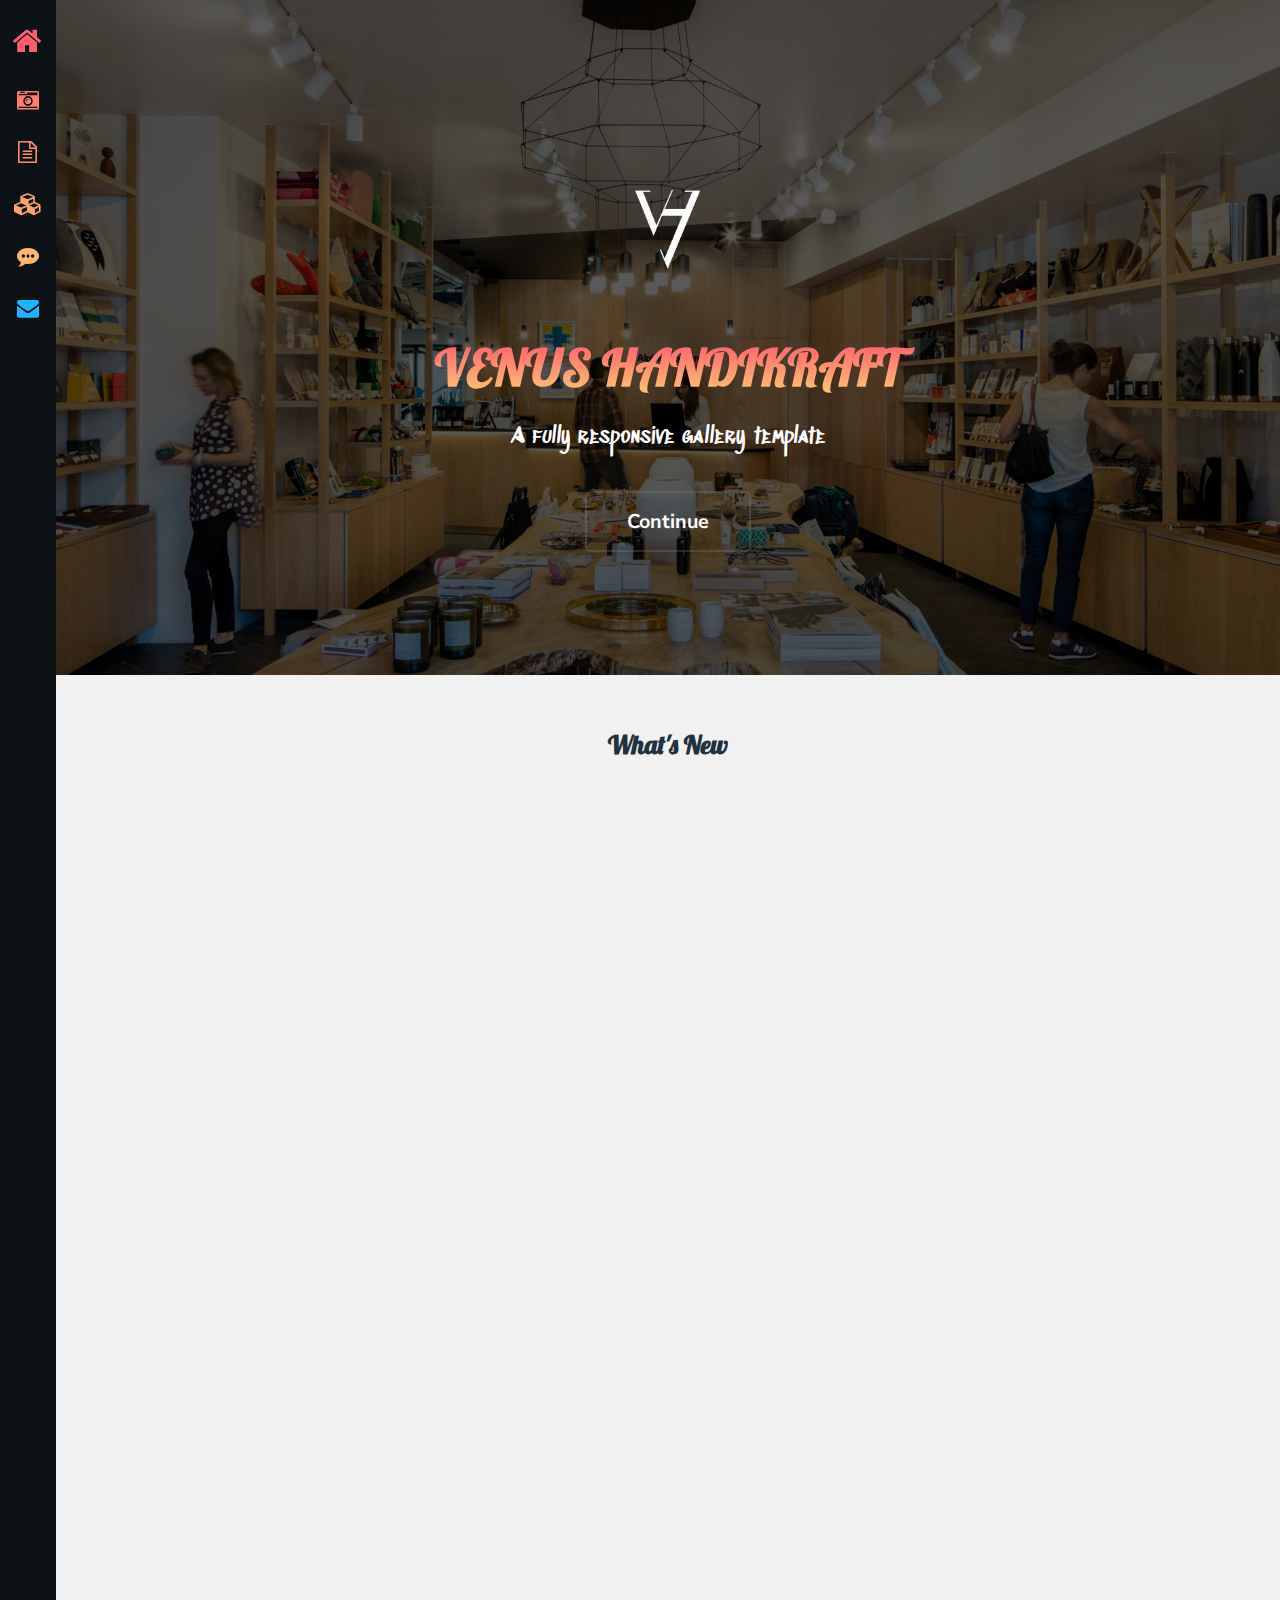
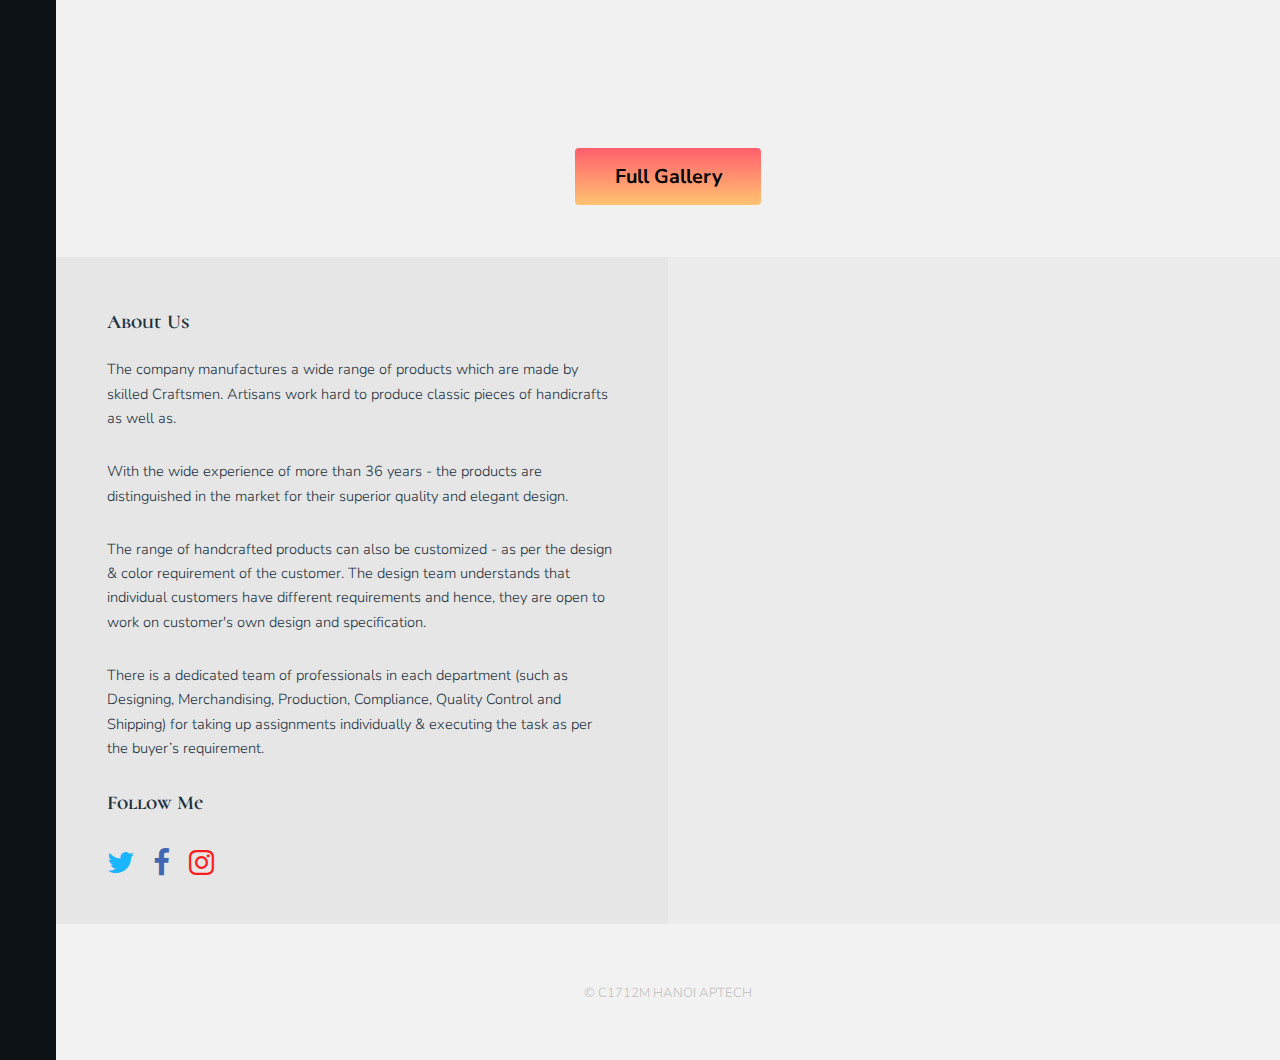
<file: EProject-20180928T155737Z-001/EProject-20180928T155737Z-001/EProject/files/index.html>
<!DOCTYPE HTML>
<html>
	<head>
		<title>VENUS HANDICRAFT</title>
		<meta charset="utf-8" />
		<meta name="viewport" content="width=device-width, initial-scale=1" />
		<link rel="stylesheet" href="assets/css/main.css" />
		<link href="https://fonts.googleapis.com/css?family=Cormorant+Unicase|Lobster|Sedgwick+Ave+Display" rel="stylesheet"> <!-- logo font-family -->
		<link rel="icon" href="images/tablogo.png" ><!-- tab logo -->
	</head>
	<body>
		<div class="page-wrap">
				<nav id="nav" >
					<ul>
						<li><a style="color:#FF5F6D" href="index.html" class="active"><span class="icon fa-home"></span></a></li>
						<li><a style="color:rgb(255,124,110);" href="gallery.html"><span class="icon fa-camera-retro"></span></a></li>
						<li><a style="color:rgb(255,137,111);" href="generic.html"><span class="icon fa-file-text-o"></span></a></li>
					
						<li><a style="color:rgb(255,163,112)" href="products.html"><span class="icon fa-cubes"></span></a></li>
						<li><a style="color:rgb(255,180,112);" href="faq.html"><span class="icon fa-commenting"></span></a></li>
						<li><a href="contact us.html"><span class="icon fa-envelope"></span></a></li>
					</ul>
				</nav>
				<section id="main">
						<section id="banner">
							<div class="inner"><img src="images/logo.png" width="34%">
								<h1 style="background: -webkit-linear-gradient(#FF5F6D,#FFC371);
									background: -ms-linear-gradient(#FF5F6D,#FFC371);
									background: -o-linear-gradient(#FF5F6D,#FFC371);
							
									background: -moz-linear-gradient(#FF5F6D,#FFC371);
									background: linear-gradient(#FF5F6D,#FFC371);
									-webkit-background-clip: text;
									 
									-webkit-text-fill-color: transparent;">VENUS HANDIKRAFT</h1>
								<p style="font-family: 'Sedgwick Ave Display', cursive;">A fully responsive gallery template</a></p>
								<ul class="actions">
									<li><a href="#galleries" class="button alt scrolly big">Continue</a></li>
								</ul>
							</div>
						</section>
						<section id="galleries">
								<div class="gallery" style="">
									<header class="special">
										<h2>What's New</h2>
									</header>
									<div class="content">
										<div class="media">
											<a href="images/thumbs/01.jpg"><img src="images/thumbs/01.jpg" alt="" title="This right here is a caption." /></a>
										</div>
										<div class="media">
											<a href="images/thumbs/05.jpg"><img src="images/thumbs/05.jpg" alt="" title="This right here is a caption." /></a>
										</div>
										<div class="media">
											<a href="images/thumbs/09.jpg"><img src="images/thumbs/09.jpg" alt="" title="This right here is a caption." /></a>
										</div>
										<div class="media">
											<a href="images/thumbs/02.jpg"><img src="images/thumbs/02.jpg" alt="" title="This right here is a caption." /></a>
										</div>
										<div class="media">
											<a href="images/thumbs/06.jpg"><img src="images/thumbs/06.jpg" alt="" title="This right here is a caption." /></a>
										</div>
										<div class="media">
											<a href="images/thumbs/10.jpg"><img src="images/thumbs/10.jpg" alt="" title="This right here is a caption." /></a>
										</div>
										<div class="media">
											<a href="images/thumbs/03.jpg"><img src="images/thumbs/03.jpg" alt="" title="This right here is a caption." /></a>
										</div>
										<div class="media">
											<a href="images/thumbs/07.jpg"><img src="images/thumbs/07.jpg" alt="" title="This right here is a caption." /></a>
										</div>
									</div>
									<footer>
										<a href="gallery.html" class="button big" style="background:linear-gradient(#FF5F6D,#FFC371);color:black;">Full Gallery</a>
									</footer>
								</div>
						</section>
						<section id="contact">
								<div class="social column">
								<h3>About Us</h3>
									<p>The company manufactures a wide range of products which are made by
									skilled Craftsmen. Artisans work hard to produce classic pieces of handicrafts
									as well as.</p>
									<p>With the wide experience of more than 36 years - the products are
									distinguished in the market for their superior quality and elegant design.</p>
									<p>
									The range of handcrafted products can also be customized - as per the design
									& color requirement of the customer. The design team understands that individual
									customers have different requirements and hence, they are open to work on customer's
									own design and specification.</p>
									<p>There is a dedicated team of professionals in each department
									(such as Designing, Merchandising, Production, Compliance,
									Quality Control and Shipping) for taking up assignments individually
									& executing the task as per the buyer’s requirement.</p>
									<h3>Follow Me</h3>
									<ul class="icons">
										<li><a href="#" class="icon fa-twitter"><span class="label">Twitter</span></a></li>
										<li><a href="#" class="icon fa-facebook facebookcolor"><span class="label">Facebook</span></a></li>
										<li><a href="#" class="icon fa-instagram instagramcolor"><span class="label ">Instagram</span></a></li>
									</ul>
								</div>
								<div class="column">
									 <iframe id="map-container" width="100%" height="100%" frameborder="0" style="border:0" src="https://www.google.com/maps/embed/v1/place?q=place_id:ChIJv829v32rNTERT625SnyD2IU&key=AIzaSyBdJm9Amm4KALkKlZObWn40dcpRyH119zg">
                            </iframe>
								</div>
						</section>
						<footer id="footer">
							<div class="copyright">
								&copy; C1712M HANOI APTECH
							</div>
						</footer>
				</section>
		</div>
			<script src="assets/jss/js.js"></script>
	</body>
</html>
</file>
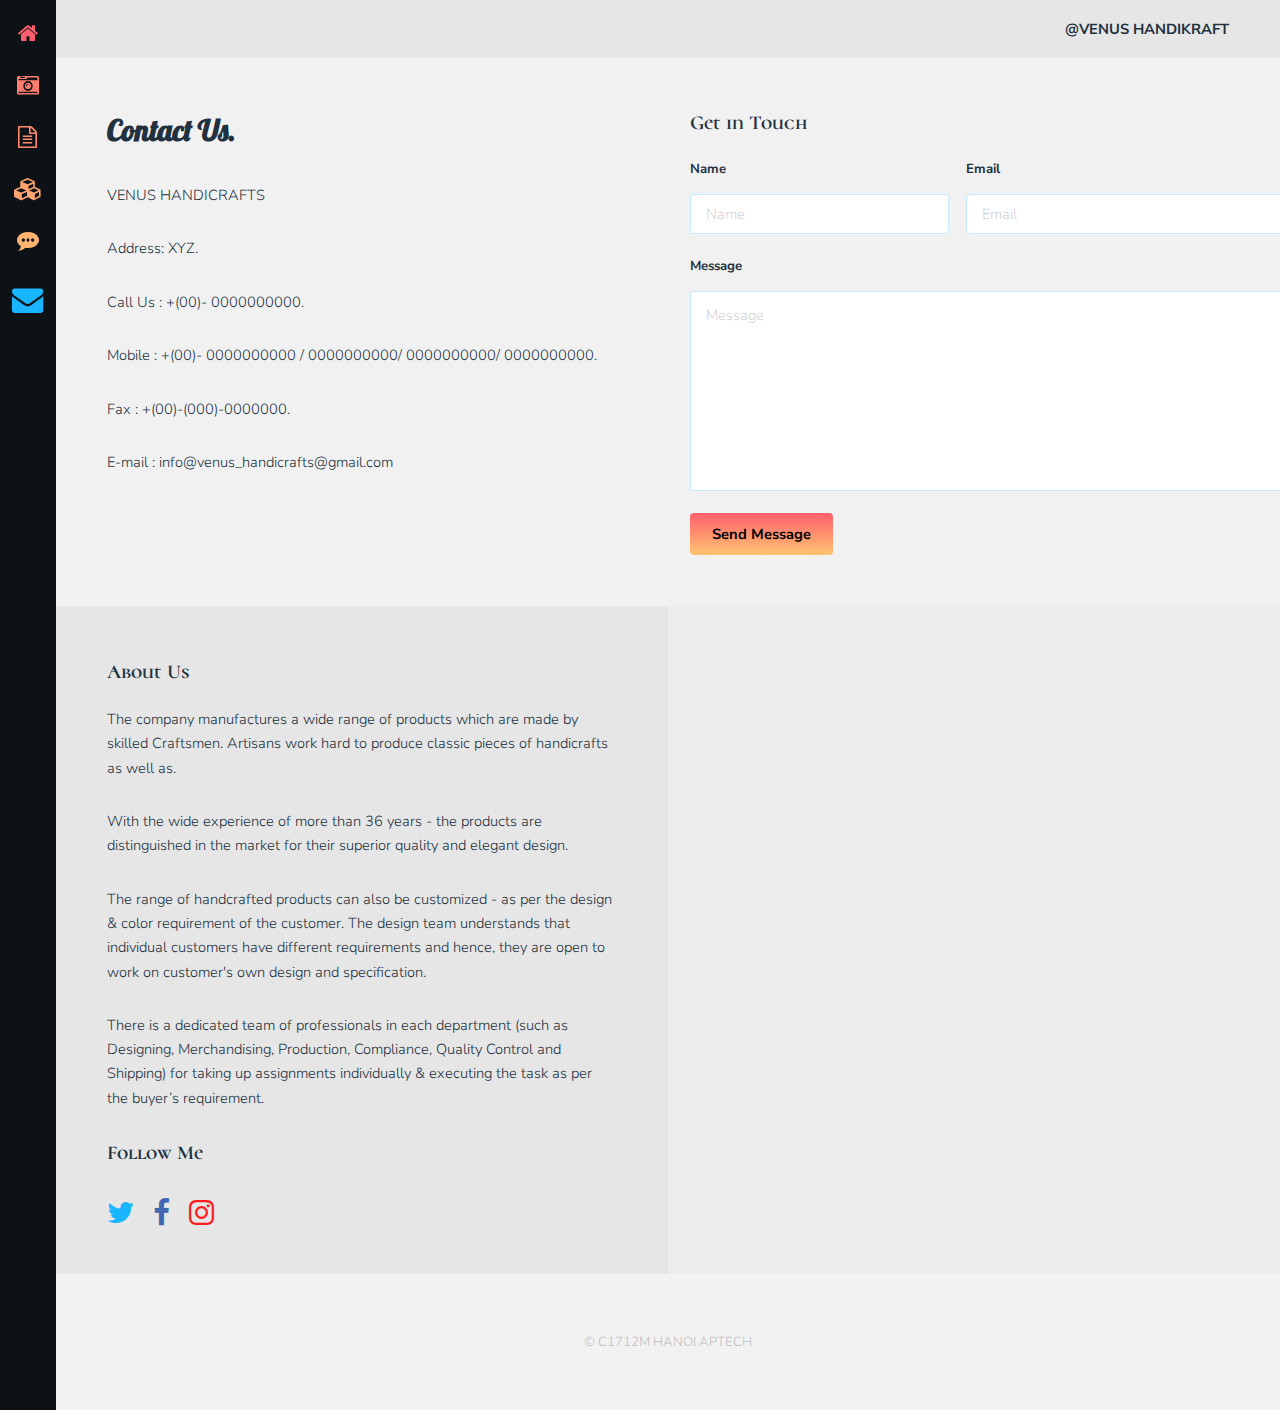
<file: EProject-20180928T155737Z-001/EProject-20180928T155737Z-001/EProject/files/contact us.html>
<!DOCTYPE HTML>
<html>
	<head>
		<title>Contact Us - VENUS HANDICRAFT</title>
		<meta charset="utf-8" />
		<meta name="viewport" content="width=device-width, initial-scale=1" />
		<link rel="stylesheet" href="assets/css/main.css" />
		<link href="https://fonts.googleapis.com/css?family=Cormorant+Unicase|Lobster" rel="stylesheet"><!-- logo font-family -->
		<link rel="icon" href="images/tablogo.png" ><!-- tab logo -->
	</head>
	<body>
		<div class="page-wrap">
				<nav id="nav">
					<ul>
						<li><a style="color:#FF5F6D" href="index.html"><span class="icon fa-home"></span></a></li>
						<li><a style="color:rgb(255,124,110);" href="gallery.html"><span class="icon fa-camera-retro"></span></a></li>
						<li><a style="color:rgb(255,137,111);" href="generic.html"><span class="icon fa-file-text-o"></span></a></li>
						<li><a style="color:rgb(255,163,112)" href="products.html"><span class="icon fa-cubes"></span></a></li>
						<li><a style="color:rgb(255,180,112);" href="faq.html"><span class="icon fa-commenting"></span></a></li>
						<li><a href="contact us.html" class="active"><span class="icon fa-envelope"></span></a></li>
					</ul>
				</nav>
				<section id="main">
						<header id="header">
							<div> <span>@VENUS HANDIKRAFT</span></div>
						</header>
						<section>
						<div class="inner">
							<section class="columns double">
							<div class="column"><header>
									<h1>Contact Us.</h1>
								</header>
									<p>VENUS HANDICRAFTS</p>
									<p>Address: XYZ.</p>
									<p>Call Us : +(00)- 0000000000.</p>
									<p>Mobile : +(00)- 0000000000 / 0000000000/ 0000000000/ 0000000000.</p>
									<p>Fax : +(00)-(000)-0000000.</p>
									<p>E-mail : info@venus_handicrafts@gmail.com</p></div>
								<div class="column">
									<h3>Get in Touch</h3>
									<form action="#" method="post">
										<div class="field half first">
											<label for="name">Name</label>
											<input name="name" id="name" type="text" placeholder="Name" required="">
										</div>
										<div class="field half">
											<label for="email">Email</label>
											<input name="email" id="email" type="email" placeholder="Email" required="" style="width: 350px">
										</div>
										<div class="field">
											<label for="message">Message</label>
											<textarea name="message" id="message" rows="6" placeholder="Message" style="width: 770px;height: 200px;" required=""></textarea>
										</div>
										<ul class="actions">
											<li><input value="Send Message" class="button" type="submit" style="background:linear-gradient(#FF5F6D,#FFC371);color:black;"></li>
										</ul>
									</form>
								</div>
							</section>
						</section>
						<section id="contact">
								<div class="social column">
								<h3>About Us</h3>
									<p>The company manufactures a wide range of products which are made by
									skilled Craftsmen. Artisans work hard to produce classic pieces of handicrafts
									as well as.</p>
									<p>With the wide experience of more than 36 years - the products are
									distinguished in the market for their superior quality and elegant design.</p>
									<p>
									The range of handcrafted products can also be customized - as per the design
									& color requirement of the customer. The design team understands that individual
									customers have different requirements and hence, they are open to work on customer's
									own design and specification.</p>
									<p>There is a dedicated team of professionals in each department
									(such as Designing, Merchandising, Production, Compliance,
									Quality Control and Shipping) for taking up assignments individually
									& executing the task as per the buyer’s requirement.</p>
									<h3>Follow Me</h3>
									<ul class="icons">
										<li><a href="#" class="icon fa-twitter"><span class="label">Twitter</span></a></li>
										<li><a href="#" class="icon fa-facebook facebookcolor"><span class="label">Facebook</span></a></li>
										<li><a href="#" class="icon fa-instagram instagramcolor"><span class="label ">Instagram</span></a></li>
									</ul>
								</div>
								<div class="column">
									 <iframe id="map-container" width="100%" height="100%" frameborder="0" style="border:0" src="https://www.google.com/maps/embed/v1/place?q=place_id:ChIJv829v32rNTERT625SnyD2IU&key=AIzaSyBdJm9Amm4KALkKlZObWn40dcpRyH119zg">
                            </iframe>
								</div>
						</section>
						<footer id="footer">
							<div class="copyright">
								&copy; C1712M HANOI APTECH
							</div>
						</footer>
				</section>
		</div>
			<script src="assets/jss/js.js"></script>
	</body>
</html>
</file>
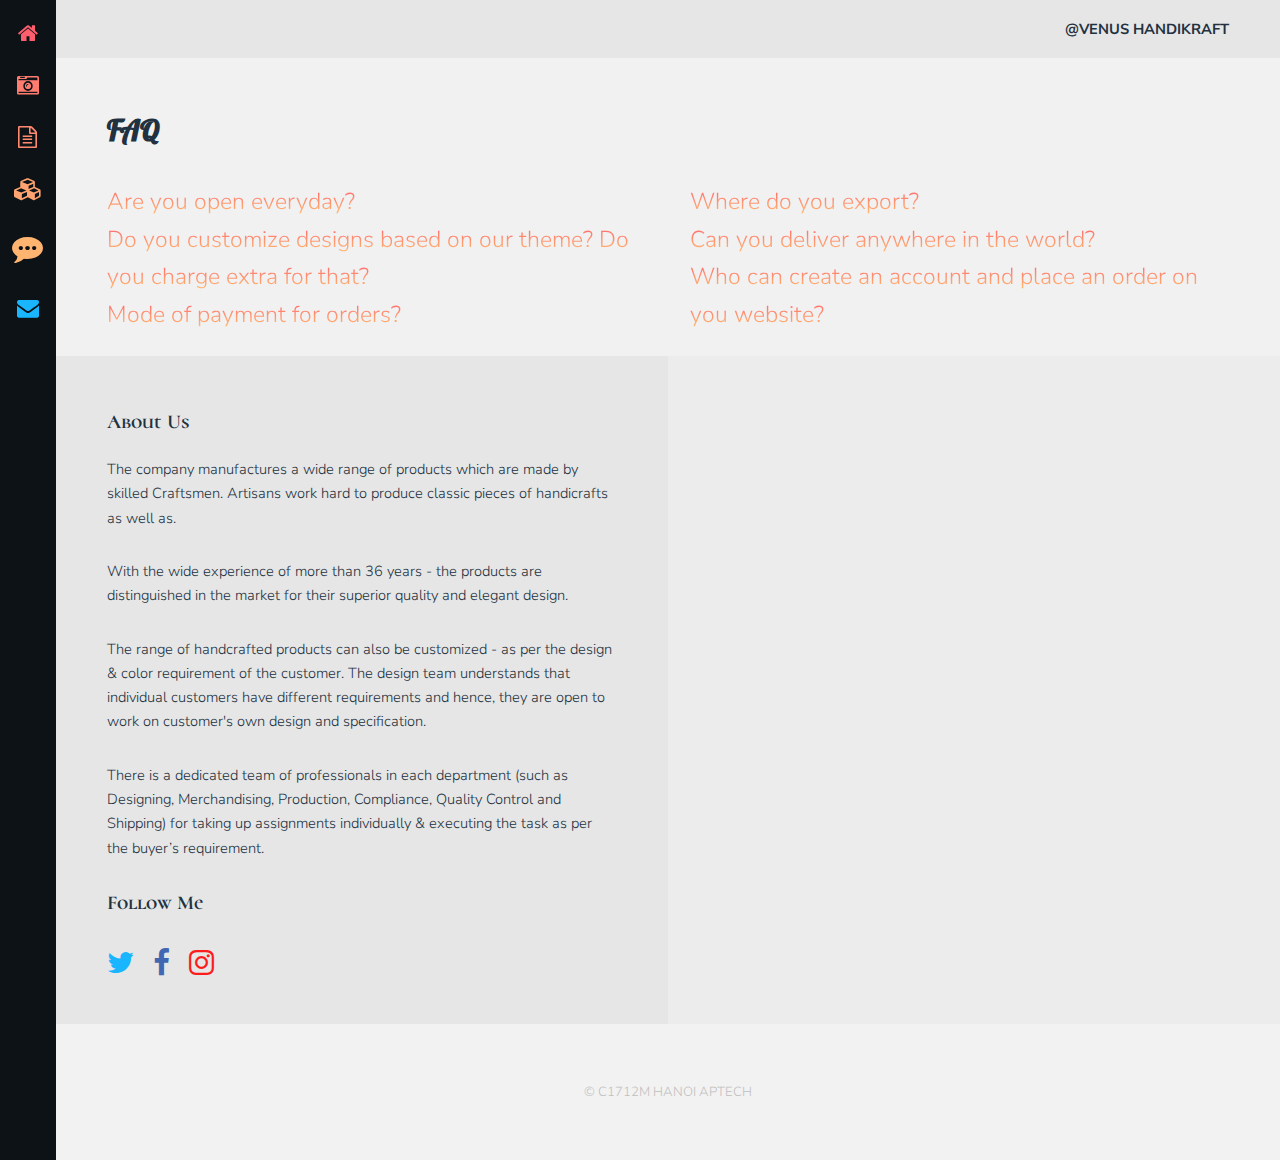
<file: EProject-20180928T155737Z-001/EProject-20180928T155737Z-001/EProject/files/faq.html>
<!DOCTYPE HTML>
<html>
	<head>
		<title>FAQ - VENUS HANDICRAFT</title>
		<meta charset="utf-8" />
		<meta name="viewport" content="width=device-width, initial-scale=1" />
		<link rel="stylesheet" href="assets/css/main.css" />
		<link href="https://fonts.googleapis.com/css?family=Cormorant+Unicase|Lobster" rel="stylesheet"><!-- logo font-family -->
		<link rel="icon" href="images/tablogo.png" ><!-- tab logo -->
	</head>
	<body>
		<div class="page-wrap">
				<nav id="nav">
					<ul>
						<li><a style="color:#FF5F6D" href="index.html"><span class="icon fa-home"></span></a></li>
						<li><a style="color:rgb(255,124,110);" href="gallery.html"><span class="icon fa-camera-retro"></span></a></li>
						<li><a style="color:rgb(255,137,111);" href="generic.html"><span class="icon fa-file-text-o"></span></a></li>
						<li><a style="color:rgb(255,163,112)" href="products.html"><span class="icon fa-cubes"></span></a></li>
						<li><a style="color:rgb(255,180,112);" href="faq.html" class="active"><span class="icon fa-commenting"></span></a></li>
						<li><a href="contact us.html"><span class="icon fa-envelope"></span></a></li>
					</ul>
				</nav>
				<section id="main">
						<header id="header">
							<div> <span>@VENUS HANDIKRAFT</span></div>
						</header>
						<section>
							<div class="inner">
								<header>
									<h1>FAQ</h1>
								</header>
									<section class="columns double">
										<div class="column">
											<a href="#" class="accordion" style="font-size: 23px;">Are you open everyday?</a>
											<div class="panel">
											  <p>We are Open from Wednesday to Friday.</p>
											</div>	
											<a href="#" class="accordion" style="font-size: 23px;";">Do you customize designs based on our theme? Do you charge extra for that?</a>
											<div class="panel">
											  <p>Yes, we ONLY customize designs based on client’s requirement. Just send us details, layout and description for assessment. Most customized designs require minimum pieces to order. Price varies depending on the item, design and pieces to order.</p>
											</div>
											<a href="#" class="accordion" style="font-size: 23px;">Mode of payment for orders?</a>
											<div class="panel">
											  <p>Through Bank Accounts: via BPI, BDO and Metrobank.<br>
											  Through Remittance Center: via Western Union, LBC, Lhuillier, Xoom.<br>
											  Through Credit Card payment via Paypal (amount to be credited will be the amount we received after withdrawn [all additional charges by Paypal and Bank will be covered by the client].</p>
											</div>			
										</div>
										<div class="column"> 
											<a href="#" class="accordion" style="font-size: 23px;">Where do you export?</a>
											<div class="panel">
											  <p>We export  to the global importers,wholesalers and retailers.</p>
											</div>	
											<a href="#" class="accordion" style="font-size: 23px;">Can you deliver anywhere in the world?</a>
											<div class="panel">
											  <p>Yes we deliver worldwide to the global importers,wholesalers and retailers.</p>
											</div>
											<a href="#" class="accordion" style="font-size: 23px;">Who can create an account and place an order on you website?</a>
											<div class="panel">
											  <p>Anyone who is of 18 years old and above will be allowed to create an account and place an order online.</p>
											</div>		
										</div>
									</section>
								</div>
								<section id="contact">
								<div class="social column">
								<h3>About Us</h3>
									<p>The company manufactures a wide range of products which are made by
									skilled Craftsmen. Artisans work hard to produce classic pieces of handicrafts
									as well as.</p>
									<p>With the wide experience of more than 36 years - the products are
									distinguished in the market for their superior quality and elegant design.</p>
									<p>
									The range of handcrafted products can also be customized - as per the design
									& color requirement of the customer. The design team understands that individual
									customers have different requirements and hence, they are open to work on customer's
									own design and specification.</p>
									<p>There is a dedicated team of professionals in each department
									(such as Designing, Merchandising, Production, Compliance,
									Quality Control and Shipping) for taking up assignments individually
									& executing the task as per the buyer’s requirement.</p>
									<h3>Follow Me</h3>
									<ul class="icons">
										<li><a href="#" class="icon fa-twitter"><span class="label">Twitter</span></a></li>
										<li><a href="#" class="icon fa-facebook facebookcolor"><span class="label">Facebook</span></a></li>
										<li><a href="#" class="icon fa-instagram instagramcolor"><span class="label ">Instagram</span></a></li>
									</ul>
								</div>
								<div class="column">
									 <iframe id="map-container" width="100%" height="100%" frameborder="0" style="border:0" src="https://www.google.com/maps/embed/v1/place?q=place_id:ChIJv829v32rNTERT625SnyD2IU&key=AIzaSyBdJm9Amm4KALkKlZObWn40dcpRyH119zg">
                            </iframe>
								</div>
						</section>
						<footer id="footer">
							<div class="copyright">
								&copy; C1712M HANOI APTECH
							</div>
						</footer>
				</section>
		</div>
			<script src="assets/jss/js.js"></script>
	</body>
</html>
</file>
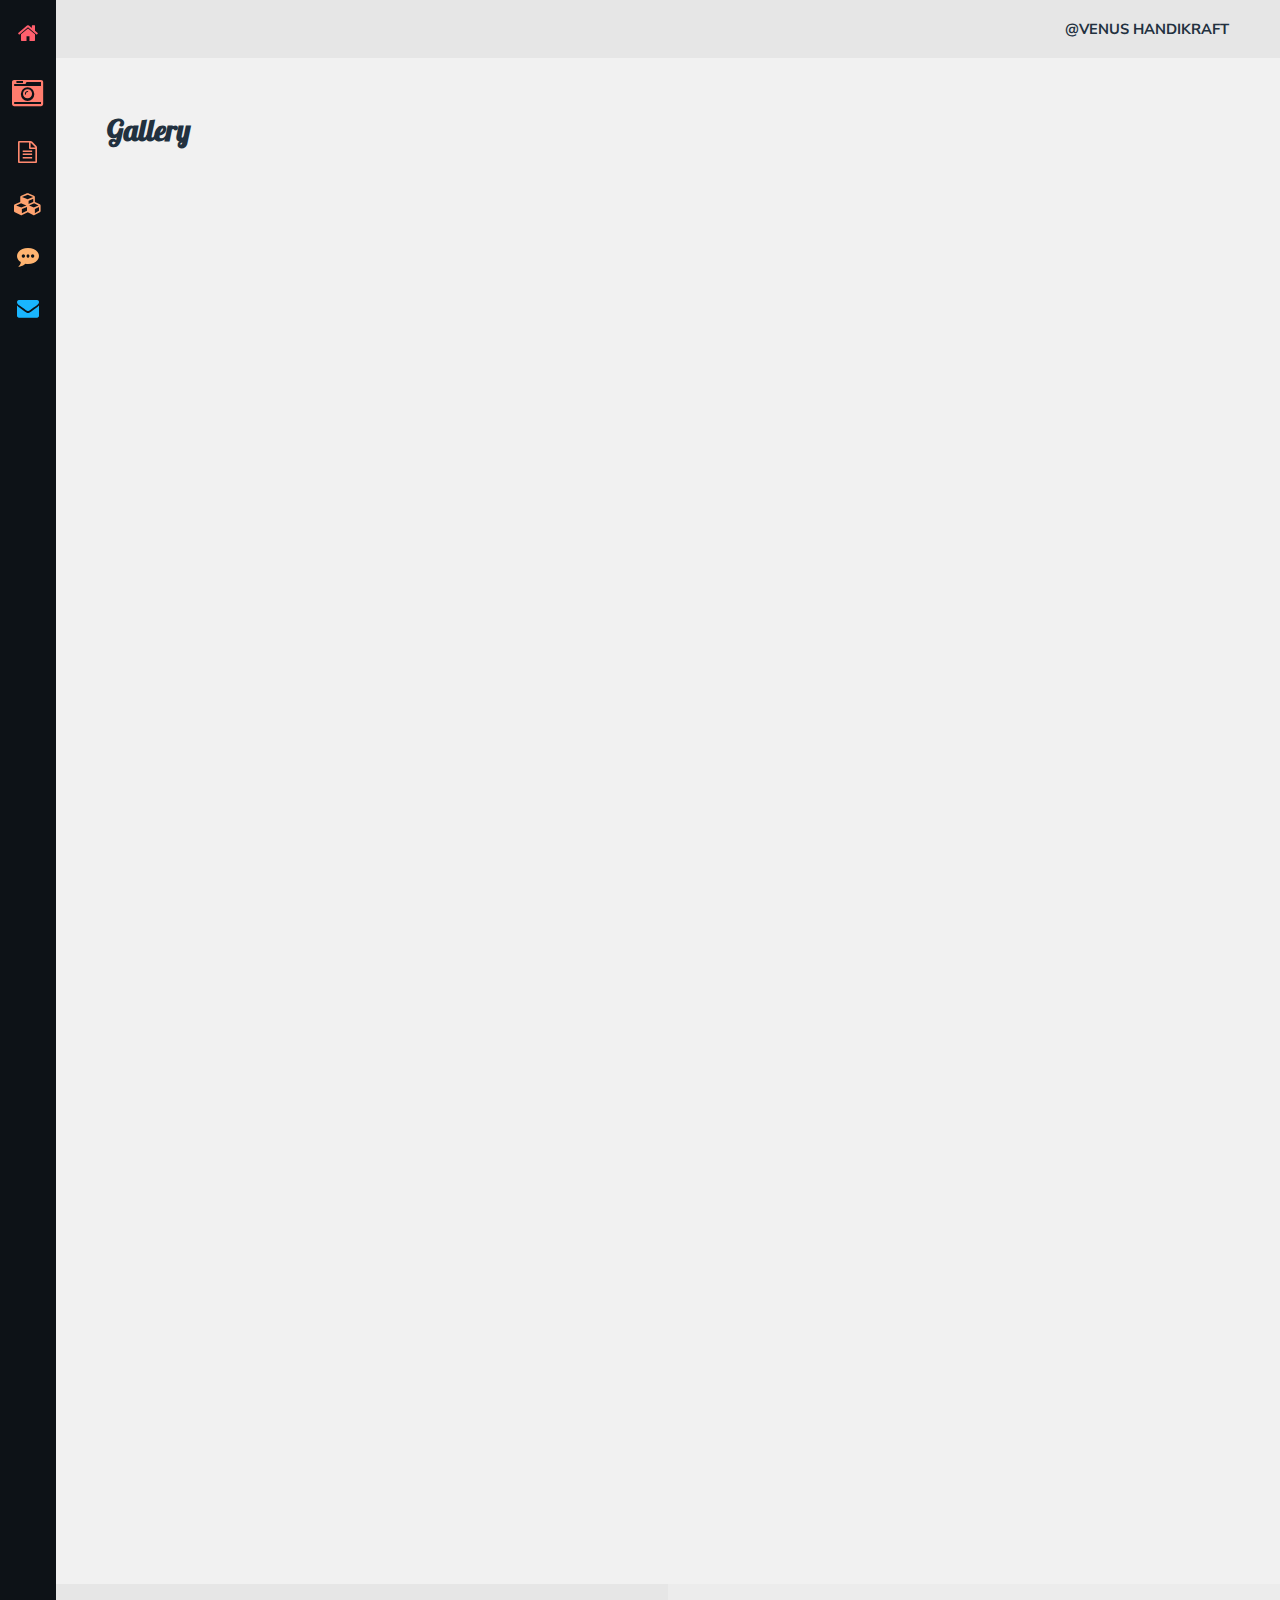
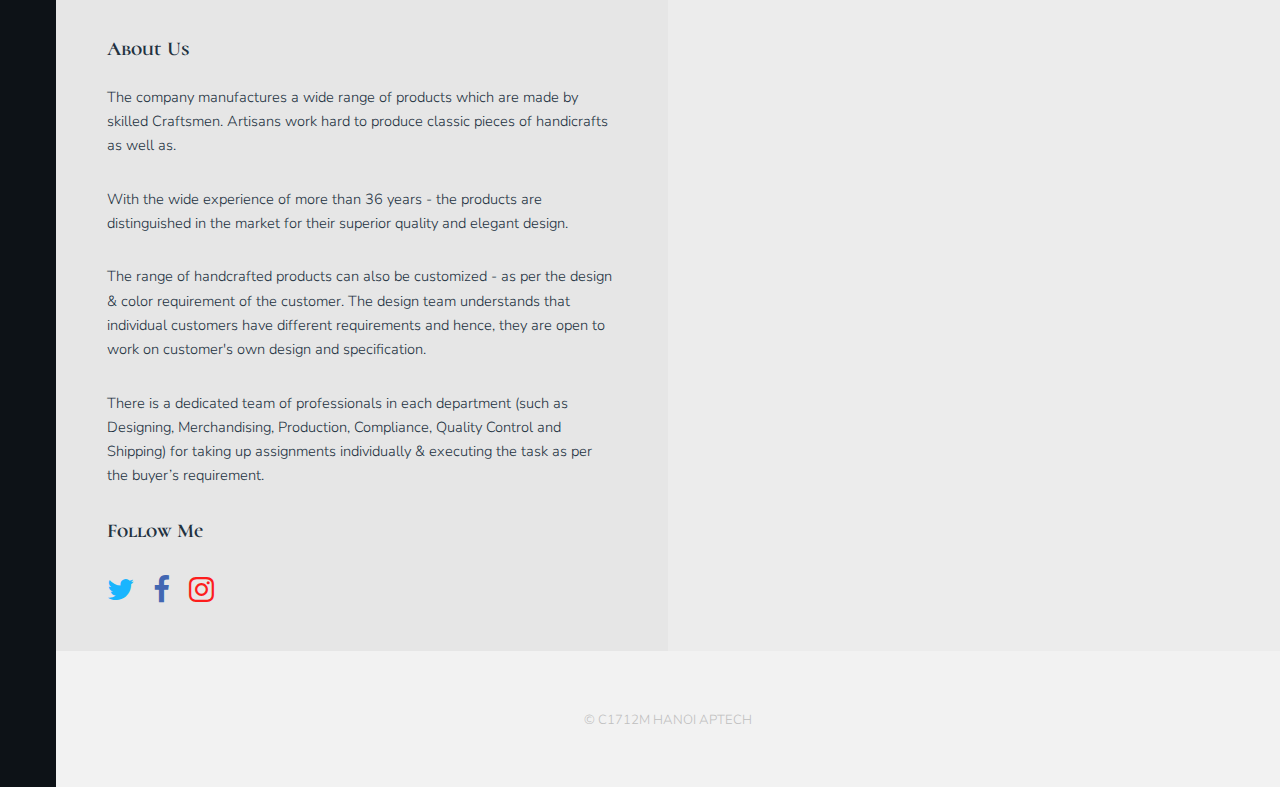
<file: EProject-20180928T155737Z-001/EProject-20180928T155737Z-001/EProject/files/gallery.html>
<!DOCTYPE HTML>
<html>
	<head>
		<title>Gallery - VENUS HANDICRAFT</title>
		<meta charset="utf-8" />
		<meta name="viewport" content="width=device-width, initial-scale=1" />
		<link rel="stylesheet" href="assets/css/main.css" />
		<link href="https://fonts.googleapis.com/css?family=Cormorant+Unicase|Lobster" rel="stylesheet"><!-- logo font-family -->
		<link rel="icon" href="images/tablogo.png" ><!-- tab logo -->
	</head>
	<body>
		<div class="page-wrap">
				<nav id="nav">
					<ul>
						<li><a style="color:#FF5F6D" href="index.html"><span class="icon fa-home"></span></a></li>
						<li><a style="color:rgb(255,124,110);" href="gallery.html" class="active"><span class="icon fa-camera-retro"></span></a></li>
						<li><a style="color:rgb(255,137,111);" href="generic.html"><span class="icon fa-file-text-o"></span></a></li>
						<li><a style="color:rgb(255,163,112)" href="products.html"><span class="icon fa-cubes"></span></a></li>
						<li><a style="color:rgb(255,180,112);" href="faq.html"><span class="icon fa-commenting"></span></a></li>
						<li><a href="contact us.html"><span class="icon fa-envelope"></span></a></li>
					</ul>
				</nav>
				<section id="main">
						<header id="header">
							<div> <span>@VENUS HANDIKRAFT</span></div>
						</header>
						<section id="galleries">
								<div class="gallery">
										<header>
											<h1>Gallery</h1>
										</header>
										<div class="content">
											<div class="media">
												<a href="images/thumbs/01.jpg"><img src="images/thumbs/01.jpg" alt=""  /></a>
											</div>
											<div class="media">
												<a href="images/thumbs/05.jpg"><img src="images/thumbs/05.jpg" alt=""  /></a>
											</div>
											<div class="media">
												<a href="images/thumbs/09.jpg"><img src="images/thumbs/09.jpg" alt=""  /></a>
											</div>
											<div class="media">
												<a href="images/thumbs/02.jpg"><img src="images/thumbs/02.jpg" alt=""  /></a>
											</div>
											<div class="media">
												<a href="images/thumbs/06.jpg"><img src="images/thumbs/06.jpg" alt=""  /></a>
											</div>
											<div class="media">
												<a href="images/thumbs/10.jpg"><img src="images/thumbs/10.jpg" alt=""  /></a>
											</div>
											<div class="media">
												<a href="images/thumbs/03.jpg"><img src="images/thumbs/03.jpg" alt=""  /></a>
											</div>
											<div class="media">
												<a href="images/thumbs/07.jpg"><img src="images/thumbs/07.jpg" alt=""  /></a>
											</div>
											<div class="media">
												<a href="images/thumbs/11.jpg"><img src="images/thumbs/11.jpg" alt=""  /></a>
											</div>
											<div class="media">
												<a href="images/thumbs/04.jpg"><img src="images/thumbs/04.jpg" alt=""  /></a>
											</div>
											<div class="media">
												<a href="images/thumbs/08.jpg"><img src="images/thumbs/08.jpg" alt=""  /></a>
											</div>
											<div class="media">
												<a href="images/thumbs/12.jpg"><img src="images/thumbs/12.jpg" alt=""  /></a>
											</div>
										</div>
								</div>
						</section>
						<section id="contact">
								<div class="social column">
								<h3>About Us</h3>
									<p>The company manufactures a wide range of products which are made by
									skilled Craftsmen. Artisans work hard to produce classic pieces of handicrafts
									as well as.</p>
									<p>With the wide experience of more than 36 years - the products are
									distinguished in the market for their superior quality and elegant design.</p>
									<p>
									The range of handcrafted products can also be customized - as per the design
									& color requirement of the customer. The design team understands that individual
									customers have different requirements and hence, they are open to work on customer's
									own design and specification.</p>
									<p>There is a dedicated team of professionals in each department
									(such as Designing, Merchandising, Production, Compliance,
									Quality Control and Shipping) for taking up assignments individually
									& executing the task as per the buyer’s requirement.</p>
									<h3>Follow Me</h3>
									<ul class="icons">
										<li><a href="#" class="icon fa-twitter"><span class="label">Twitter</span></a></li>
										<li><a href="#" class="icon fa-facebook facebookcolor"><span class="label">Facebook</span></a></li>
										<li><a href="#" class="icon fa-instagram instagramcolor"><span class="label ">Instagram</span></a></li>
									</ul>
								</div>
								<div class="column">
									 <iframe id="map-container" width="100%" height="100%" frameborder="0" style="border:0" src="https://www.google.com/maps/embed/v1/place?q=place_id:ChIJv829v32rNTERT625SnyD2IU&key=AIzaSyBdJm9Amm4KALkKlZObWn40dcpRyH119zg">
                            </iframe>
								</div>
						</section>
						<footer id="footer">
							<div class="copyright">
								&copy; C1712M HANOI APTECH
							</div>
						</footer>
				</section>
		</div>
			<script src="assets/jss/js.js"></script>
	</body>
</html>
</file>
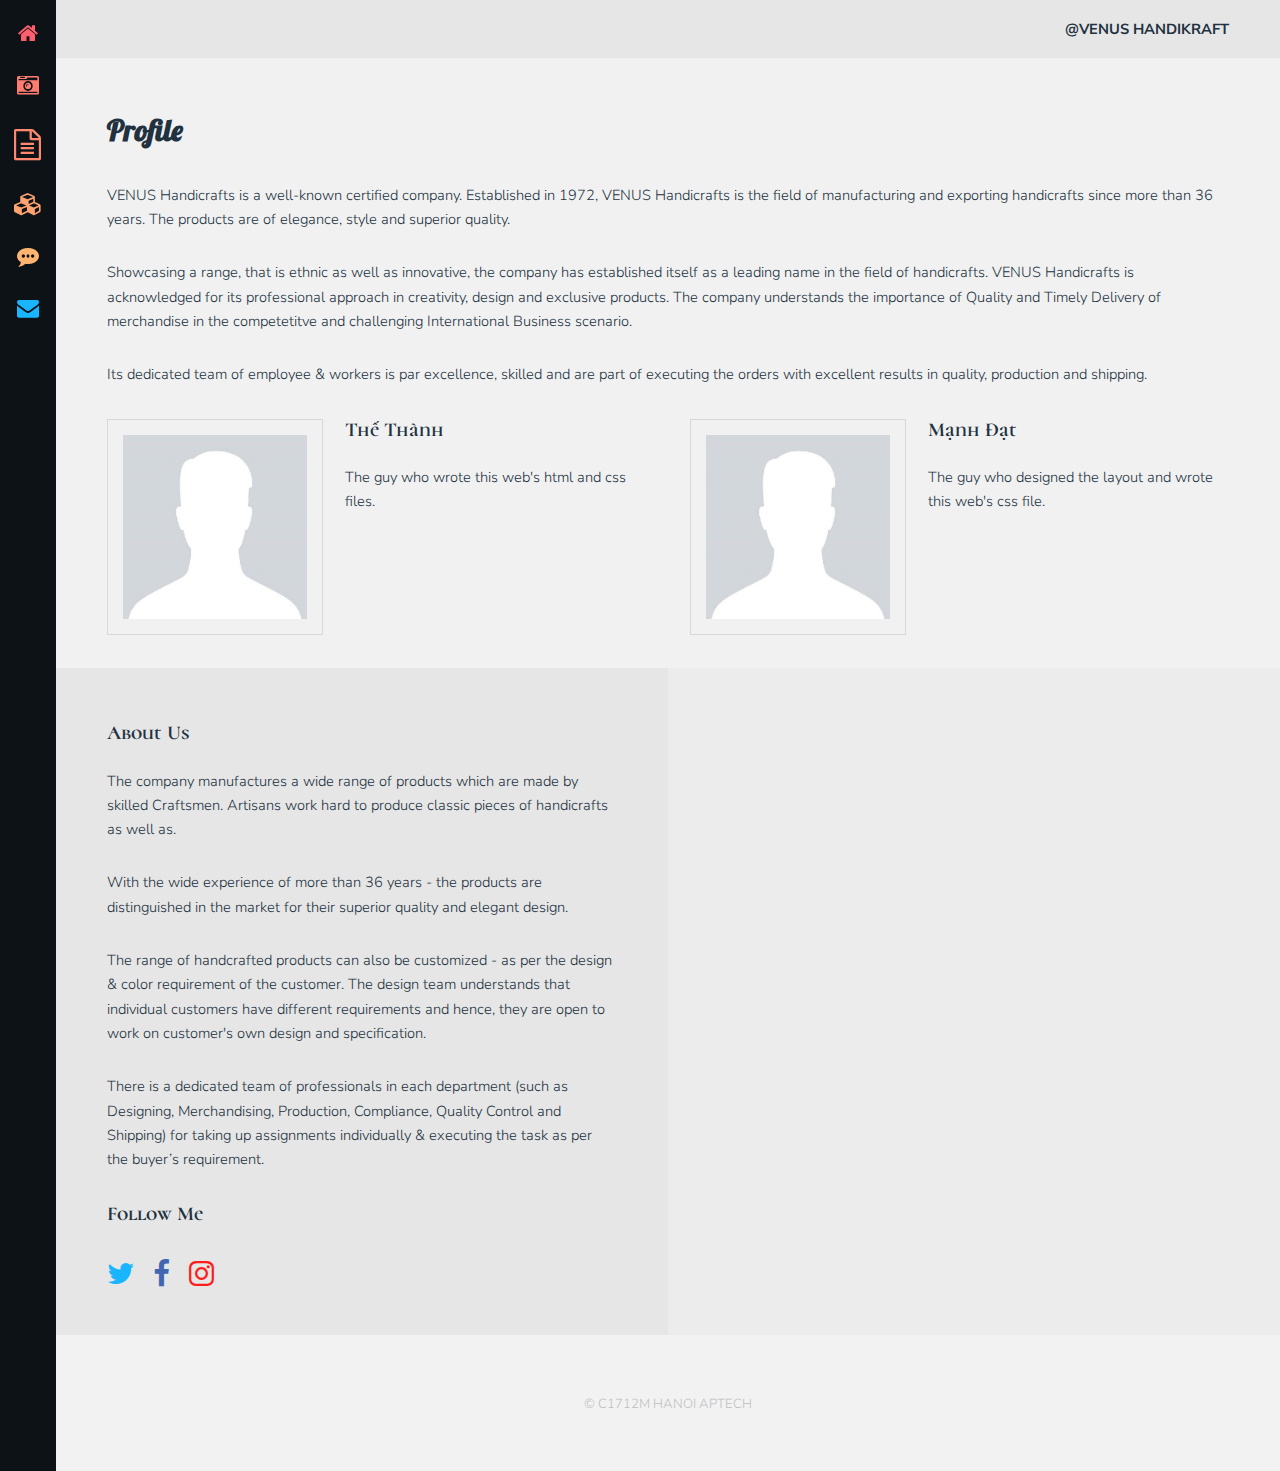
<file: EProject-20180928T155737Z-001/EProject-20180928T155737Z-001/EProject/files/generic.html>
<!DOCTYPE HTML>
<html>
	<head>
		<title>Generic - VENUS HANDICRAFT</title>
		<meta charset="utf-8" />
		<meta name="viewport" content="width=device-width, initial-scale=1" />
		<link rel="stylesheet" href="assets/css/main.css" />
		<link href="https://fonts.googleapis.com/css?family=Cormorant+Unicase|Lobster" rel="stylesheet"><!-- logo font-family -->
		<link rel="icon" href="images/tablogo.png" ><!-- tab logo -->
	</head>
	<body>
		<div class="page-wrap">
					<nav id="nav">
					<ul>
						<li><a style="color:#FF5F6D" href="index.html"><span class="icon fa-home"></span></a></li>
						<li><a style="color:rgb(255,124,110);" href="gallery.html"><span class="icon fa-camera-retro"></span></a></li>
						<li><a style="color:rgb(255,137,111);" href="generic.html" class="active"><span class="icon fa-file-text-o"></span></a></li>
						<li><a style="color:rgb(255,163,112)" href="products.html"><span class="icon fa-cubes"></span></a></li>
						<li><a style="color:rgb(255,180,112);" href="faq.html"><span class="icon fa-commenting"></span></a></li>
						<li><a href="contact us.html"><span class="icon fa-envelope"></span></a></li>
					</ul>
				</nav>
				<section id="main">
						<header id="header">
							<div> <span>@VENUS HANDIKRAFT</span></div>
						</header>
						<section>
							<div class="inner">
								<header>
									<h1>Profile</h1>
								</header>
								<p>VENUS Handicrafts is a well-known certified company. Established in 1972,
								VENUS Handicrafts is the field of manufacturing and exporting handicrafts
								since more than 36 years. The products are of elegance, style and superior quality.
								</p>
								<p>Showcasing a range, that is ethnic as well as innovative, the company has established
								itself as a leading name in the field of handicrafts. VENUS Handicrafts is acknowledged
								for its professional approach in creativity, design and exclusive products. The company
								understands the importance of Quality and Timely Delivery of merchandise in the competetitve
								and challenging International Business scenario.</p>
								<p>Its dedicated team of employee & workers is par excellence, skilled and are part of executing the
								orders with excellent results in quality, production and shipping. </p>
								<section class="columns double">
									<div class="column">
										<span class="image left special"><img src="images/pic01.jpg" alt="" /></span>
										<h3>Thế Thành</h3>
										<p>
											The guy who wrote this web's html and css files.
										</p>
									</div>
									<div class="column">
										<span class="image left special"><img src="images/pic01.jpg" alt="" /></span>
										<h3>Mạnh Đạt</h3>
										<p>
											The guy who designed the layout and wrote this web's css file.
										</p>
									</div>
								</section>
							</div>
						</section>
						<section id="contact">
								<div class="social column">
								<h3>About Us</h3>
									<p>The company manufactures a wide range of products which are made by
									skilled Craftsmen. Artisans work hard to produce classic pieces of handicrafts
									as well as.</p>
									<p>With the wide experience of more than 36 years - the products are
									distinguished in the market for their superior quality and elegant design.</p>
									<p>
									The range of handcrafted products can also be customized - as per the design
									& color requirement of the customer. The design team understands that individual
									customers have different requirements and hence, they are open to work on customer's
									own design and specification.</p>
									<p>There is a dedicated team of professionals in each department
									(such as Designing, Merchandising, Production, Compliance,
									Quality Control and Shipping) for taking up assignments individually
									& executing the task as per the buyer’s requirement.</p>
									<h3>Follow Me</h3>
									<ul class="icons">
										<li><a href="#" class="icon fa-twitter"><span class="label">Twitter</span></a></li>
										<li><a href="#" class="icon fa-facebook facebookcolor"><span class="label">Facebook</span></a></li>
										<li><a href="#" class="icon fa-instagram instagramcolor"><span class="label ">Instagram</span></a></li>
									</ul>
								</div>
								<div class="column">
									 <iframe id="map-container" width="100%" height="100%" frameborder="0" style="border:0" src="https://www.google.com/maps/embed/v1/place?q=place_id:ChIJv829v32rNTERT625SnyD2IU&key=AIzaSyBdJm9Amm4KALkKlZObWn40dcpRyH119zg">
                            </iframe>
								</div>
						</section>
						<footer id="footer">
							<div class="copyright">
								&copy; C1712M HANOI APTECH
							</div>
						</footer>
				</section>
		</div>
			<script src="assets/jss/js.js"></script>
	</body>
</html>
</file>
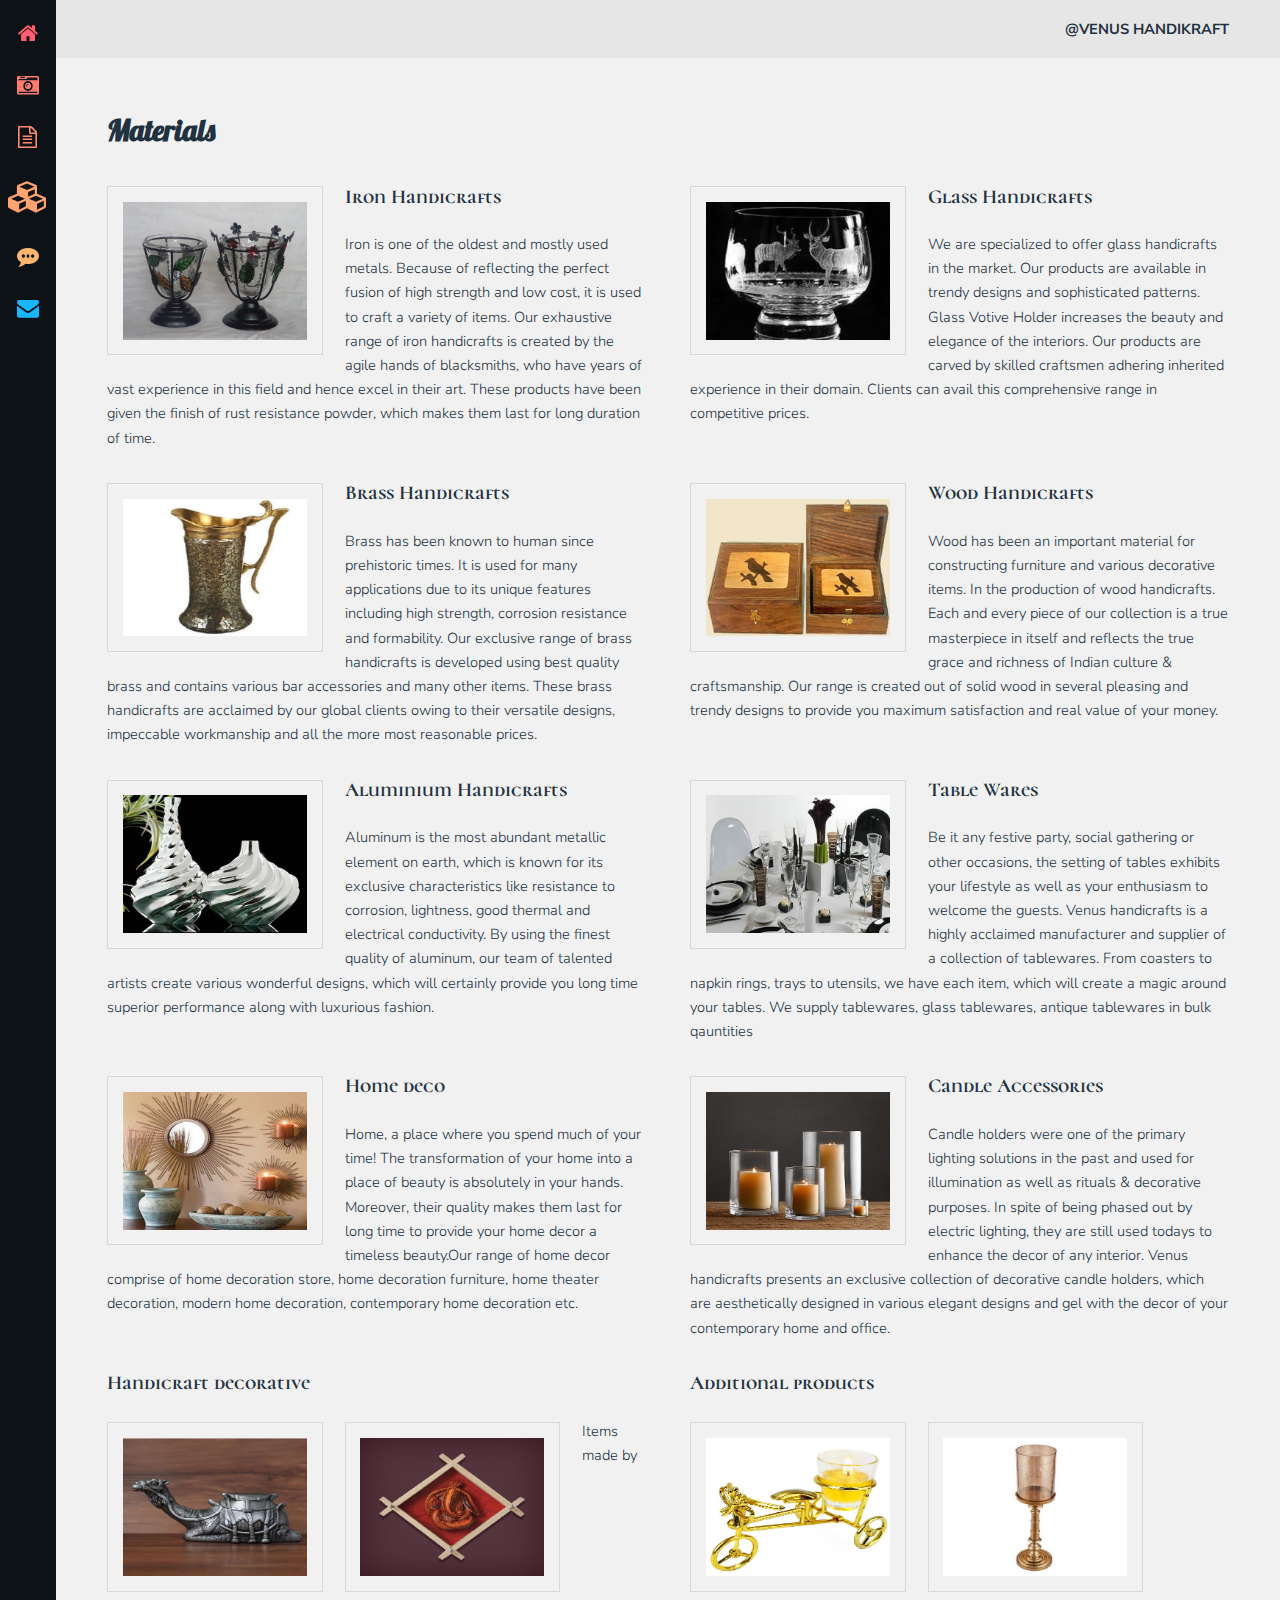
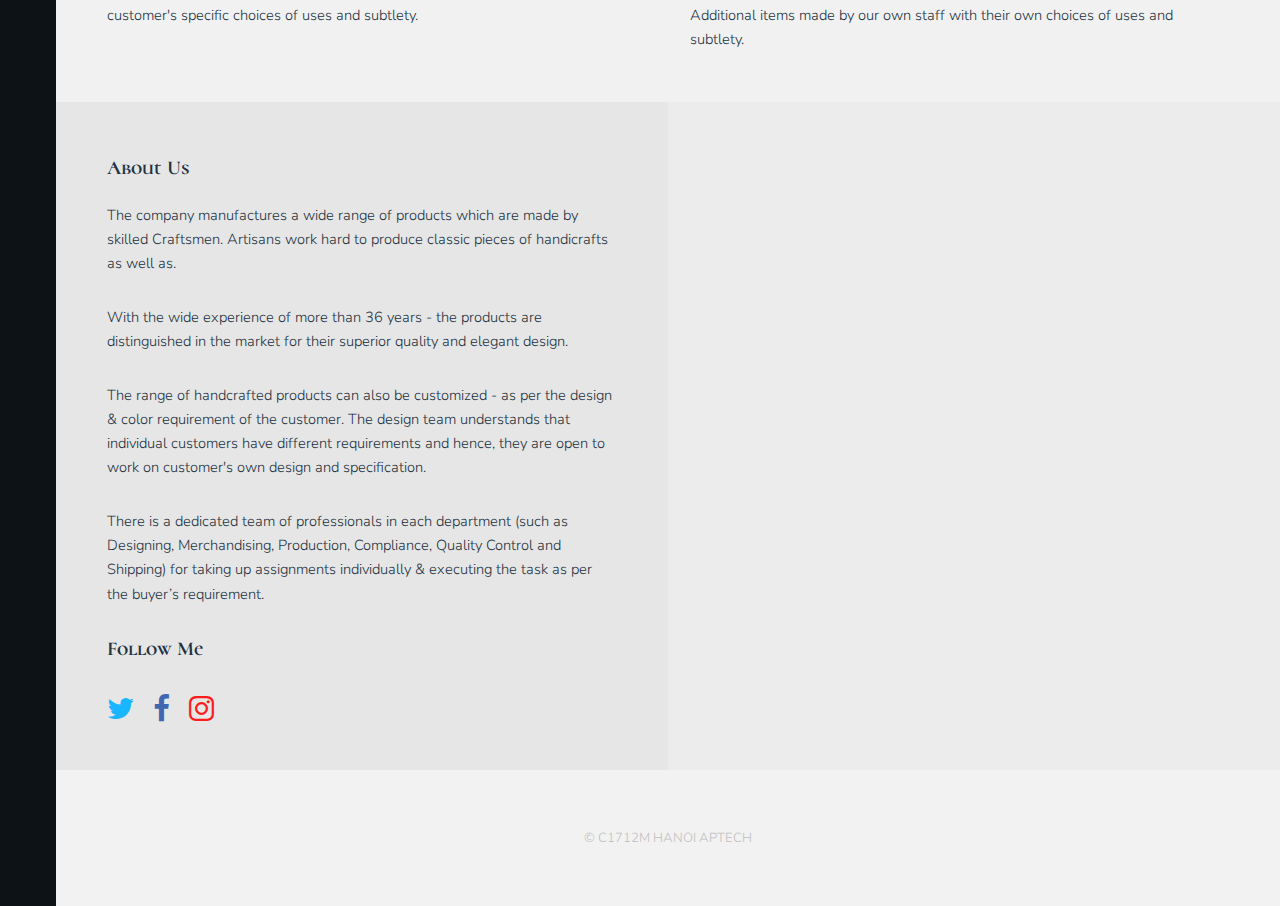
<file: EProject-20180928T155737Z-001/EProject-20180928T155737Z-001/EProject/files/products.html>
<!DOCTYPE HTML>
<html>
	<head>
		<title>Producs - VENUS HANDICRAFT</title>
		<meta charset="utf-8" />
		<meta name="viewport" content="width=device-width, initial-scale=1" />
		<link rel="stylesheet" href="assets/css/main.css" />
		<link href="https://fonts.googleapis.com/css?family=Cormorant+Unicase|Lobster" rel="stylesheet"><!-- logo font-family -->
		<link rel="icon" href="images/tablogo.png" ><!-- tab logo -->
	</head>
	<body>
		<div class="page-wrap">
				<nav id="nav">
					<ul>
						<li><a style="color:#FF5F6D" href="index.html"><span class="icon fa-home"></span></a></li>
						<li><a style="color:rgb(255,124,110);" href="gallery.html"><span class="icon fa-camera-retro"></span></a></li>
						<li><a style="color:rgb(255,137,111);" href="generic.html"><span class="icon fa-file-text-o"></span></a></li>
						<li><a style="color:rgb(255,163,112)" href="products.html" class="active"><span class="icon fa-cubes"></span></a></li>
						<li><a style="color:rgb(255,180,112);" href="faq.html"><span class="icon fa-commenting"></span></a></li>
						<li><a href="contact us.html"><span class="icon fa-envelope"></span></a></li>
					</ul>
				</nav>
				<section id="main">
						<header id="header">
							<div> <span>@VENUS HANDIKRAFT</span></div>
						</header>
						<section>
							<div class="inner">
								<header>
									<h1>Materials</h1>
								</header>
								<section class="columns double">
									<div class="column">
										<span class="image left special"><img src="images/product/iron.jpg" alt="" /></span>
										<h3>Iron Handicrafts</h3>
										<p>
											Iron is one of the oldest and mostly used metals. Because of reflecting the perfect fusion of high strength and low cost, it is used to craft a variety of items. Our exhaustive range of iron handicrafts is created by the agile hands of blacksmiths, who have years of vast experience in this field and hence excel in their art. These products have been given the finish of rust resistance powder, which makes them last for long duration of time.
										</p>
									</div>
									<div class="column">
										<span class="image left special"><img src="images/product/glass.jpg" alt="" /></span>
										<h3>Glass Handicrafts</h3>
										<p>
											 We are specialized to offer glass handicrafts in the market. Our products are available in trendy designs and sophisticated patterns. Glass Votive Holder increases the beauty and elegance of the interiors. Our products are carved by skilled craftsmen adhering inherited experience in their domain. Clients can avail this comprehensive range in competitive prices.
										</p>
									</div>
								</section>
								<section class="columns double">
									<div class="column">
										<span class="image left special"><img src="images/product/brass.jpg" alt="" /></span>
										<h3>Brass Handicrafts</h3>
										<p>
											Brass has been known to human since prehistoric times. It is used for many applications due to its unique features including high strength, corrosion resistance and formability. Our exclusive range of brass handicrafts is developed using best quality brass and contains various bar accessories and many other items. These brass handicrafts are acclaimed by our global clients owing to their versatile designs, impeccable workmanship and all the more most reasonable prices.
										</p>
									</div>
									<div class="column">
										<span class="image left special"><img src="images/product/wood.jpg" alt="" /></span>
										<h3>Wood Handicrafts</h3>
										<p>
											Wood has been an important material for constructing furniture and various decorative items. In the production of wood handicrafts. Each and every piece of our collection is a true masterpiece in itself and reflects the true grace and richness of Indian culture & craftsmanship. Our range is created out of solid wood in several pleasing and trendy designs to provide you maximum satisfaction and real value of your money.
										</p>
									</div>
								</section>
									<section class="columns double">
									<div class="column">
										<span class="image left special"><img src="images/product/aluminium.jpg" alt="" /></span>
										<h3>Aluminium Handicrafts</h3>
										<p>
											Aluminum is the most abundant metallic element on earth, which is known for its exclusive characteristics like resistance to corrosion, lightness, good thermal and electrical conductivity.  By using the finest quality of aluminum, our team of talented artists create various wonderful designs, which will certainly provide you long time superior performance along with luxurious fashion.
										</p>
									</div>
									<div class="column">
										<span class="image left special"><img src="images/product/table wares.jpg" alt="" /></span>
										<h3>Table Wares</h3>
										<p>
											Be it any festive party, social gathering or other occasions, the setting of tables exhibits your lifestyle as well as your enthusiasm to welcome the guests. Venus handicrafts is a highly acclaimed manufacturer and supplier of a collection of tablewares. From coasters to napkin rings, trays to utensils, we have each item, which will create a magic around your tables. We supply tablewares, glass tablewares, antique tablewares in bulk qauntities</p>
									</div>
								</section>
									<section class="columns double">
									<div class="column">
										<span class="image left special"><img src="images/product/home deco.jpg" alt="" /></span>
										<h3>Home deco</h3>
										<p>
											Home, a place where you spend much of your time! The transformation of your home into a place of beauty is absolutely in your hands. Moreover, their quality makes them last for long time to provide your home decor a timeless beauty.Our range of home decor comprise of home decoration store, home decoration furniture, home theater decoration, modern home decoration, contemporary home decoration etc.
										</p>
									</div>
									<div class="column">
										<span class="image left special"><img src="images/product/canddle.jpg" alt="" /></span>
										<h3>Candle Accessories </h3>
										<p>
											Candle holders were one of the primary lighting solutions in the past and used for illumination as well as rituals & decorative purposes. In spite of being phased out by electric lighting, they are still used todays to enhance the decor of any interior. Venus handicrafts presents an exclusive collection of decorative candle holders, which are aesthetically designed in various elegant designs and gel with the decor of your contemporary home and office.
										</p>
									</div>
								</section>
									<section class="columns double">
									<div class="column">
											<h3>Handicraft decorative</h3>
										<span id="hd1" class="image left special"><img src="images/product/hd.jpg" alt="" /></span>
										<span id="hd2" class="image left special"><img src="images/product/hd2.jpg" alt="" /></span>
										<p>Items made by customer's specific choices of uses and subtlety.</p>
									</div>
									<div class="column">
										<h3>Additional products</h3>
										<span id="ap2" class="image left special"><img src="images/product/ap2.jpg" alt="" /></span>
										<span id="ap3" class="image left special"><img src="images/product/ap3.jpg" alt="" /></span>
										<p>Additional items made by our own staff with their own choices of uses and subtlety.</p>
									</div>
								</section>
							</div>
						</section>
						<section id="contact">
								<div class="social column">
								<h3>About Us</h3>
									<p>The company manufactures a wide range of products which are made by
									skilled Craftsmen. Artisans work hard to produce classic pieces of handicrafts
									as well as.</p>
									<p>With the wide experience of more than 36 years - the products are
									distinguished in the market for their superior quality and elegant design.</p>
									<p>
									The range of handcrafted products can also be customized - as per the design
									& color requirement of the customer. The design team understands that individual
									customers have different requirements and hence, they are open to work on customer's
									own design and specification.</p>
									<p>There is a dedicated team of professionals in each department
									(such as Designing, Merchandising, Production, Compliance,
									Quality Control and Shipping) for taking up assignments individually
									& executing the task as per the buyer’s requirement.</p>
									<h3>Follow Me</h3>
									<ul class="icons">
										<li><a href="#" class="icon fa-twitter"><span class="label">Twitter</span></a></li>
										<li><a href="#" class="icon fa-facebook facebookcolor"><span class="label">Facebook</span></a></li>
										<li><a href="#" class="icon fa-instagram instagramcolor"><span class="label ">Instagram</span></a></li>
									</ul>
								</div>
								<div class="column">
									 <iframe id="map-container" width="100%" height="100%" frameborder="0" style="border:0" src="https://www.google.com/maps/embed/v1/place?q=place_id:ChIJv829v32rNTERT625SnyD2IU&key=AIzaSyBdJm9Amm4KALkKlZObWn40dcpRyH119zg">
                            </iframe>
								</div>
						</section>
						<footer id="footer">
							<div class="copyright">
								&copy; C1712M HANOI APTECH
							</div>
						</footer>
				</section>
		</div>
			<script src="assets/jss/js.js"></script>
	</body>
</html>
</file>
<file: EProject-20180928T155737Z-001/EProject-20180928T155737Z-001/EProject/files/assets/css/main.css>
@import url(font-awesome.min.css);
@import url("https://fonts.googleapis.com/css?family=Nunito+Sans:300,400,600");


/* Reset */
	html, body, div, span, applet, object, iframe, h1, h2, h3, h4, h5, h6, p, blockquote, pre, a, abbr, acronym, address, big, cite, code, del, dfn, em, img, ins, kbd, q, s, samp, small, strong, sub, sup, tt, var, b, u, i, center, dl, dt, dd, ol, ul, li, fieldset, form, label, legend, table, caption, tbody, tfoot, thead, tr, th, td, article, aside, canvas, details, embed, figure, figcaption, footer, header, hgroup, menu, nav, output, ruby, section, summary, time, mark, audio, video {
		margin: 0;
		padding: 0;
		border: 0;
		font-size: 100%;
		font: inherit;
		vertical-align: baseline;
	}

	article, aside, details, figcaption, figure, footer, header, hgroup, menu, nav, section {
		display: block;
	}

	body {
		line-height: 1;
	}

	ol, ul {
		list-style: none;
	}

	blockquote, q {
		quotes: none;
	}

	blockquote:before, blockquote:after, q:before, q:after {
		content: '';
		content: none;
	}

	table {
		border-collapse: collapse;
		border-spacing: 0;
	}

	body {
		-webkit-text-size-adjust: none;
	}

/* Box Model */
	*, *:before, *:after {
		-moz-box-sizing: border-box;
		-webkit-box-sizing: border-box;
		box-sizing: border-box;
	}

/* Basic */
	@-ms-viewport {
		width: device-width;
	}

	body {
		-ms-overflow-style: scrollbar;
	}

	@media screen and (max-width: 480px) {

		html, body {
			min-width: 320px;
		}

	}

/* Type */
	body {
		background: #fff;
	}

		body.is-loading *, body.is-loading *:before, body.is-loading *:after {
			-moz-animation: none !important;
			-webkit-animation: none !important;
			-ms-animation: none !important;
			animation: none !important;
			-moz-transition: none !important;
			-webkit-transition: none !important;
			-ms-transition: none !important;
			transition: none !important;
		}

	body {
		background-color: #fff;
		color: #22313F;
	}

	body, input, select, textarea {
		font-family: "Nunito Sans", Arial, Helvetica, sans-serif;
		font-size: 13pt;
		font-weight: 300;
		line-height: 1.65;
	}

		@media screen and (max-width: 1680px) {

			body, input, select, textarea {
				font-size: 11pt;
			}

		}

		@media screen and (max-width: 1280px) {

			body, input, select, textarea {
				font-size: 11pt;
			}

		}

		@media screen and (max-width: 980px) {

			body, input, select, textarea {
				font-size: 11pt;
			}

		}

		@media screen and (max-width: 736px) {

			body, input, select, textarea {
				font-size: 12pt;
			}

		}

		@media screen and (max-width: 480px) {

			body, input, select, textarea {
				font-size: 12pt;
			}

		}

	a {
		text-decoration: underline;
		color: #19B5FE;
	}

		a:hover {
			text-decoration: none;
			color: #019be3;
		}

	strong, b {
		font-weight: 700;
	}

	em, i {
		font-style: italic;
	}

	p {
		margin: 0 0 2em 0;
	}

	h1, h2, h3, h4, h5, h6 {
		font-weight: 700;
		line-height: 1.5;
		margin: 0 0 1em 0;
	}

		h1 a, h2 a, h3 a, h4 a, h5 a, h6 a {
			color: inherit;
			text-decoration: none;
		}

	h1 {
		font-size: 2em;
	}

		@media screen and (max-width: 480px) {

			h1 {
				font-size: 1.5em;
			}

		}

	h2 {
		font-size: 1.73em;
	}

		@media screen and (max-width: 480px) {

			h2 {
				font-size: 1.4em;
			}

		}

	h3 {
		font-size: 1.35em;
	}

	h4 {
		font-size: 1.1em;
	}

	h5 {
		font-size: 0.9em;
	}

	h6 {
		font-size: 0.7em;
	}

	sub {
		font-size: 0.8em;
		position: relative;
		top: 0.5em;
	}

	sup {
		font-size: 0.8em;
		position: relative;
		top: -0.5em;
	}

	blockquote {
		border-left: solid 4px;
		font-style: italic;
		margin: 0 0 2em 0;
		padding: 0.3em 0 0.3em 2em;
	}

	code {
		border-radius: 4px;
		border: solid 1px;
		font-family: "Courier New", monospace;
		font-size: 0.9em;
		margin: 0 0.23em;
		padding: 0.23em 0.67em;
	}

	pre {
		-webkit-overflow-scrolling: touch;
		font-family: "Courier New", monospace;
		font-size: 0.9em;
		margin: 0 0 2em 0;
	}

		pre code {
			display: block;
			line-height: 1.76;
			padding: 1em 1.3em;
			overflow-x: auto;
		}

	hr {
		border: 0;
		border-bottom: solid 1px;
		margin: 2em 0;
	}

		hr.major {
			margin: 3em 0;
		}

	.align-left {
		text-align: left;
	}

	.align-center {
		text-align: center;
	}

	.align-right {
		text-align: right;
	}

/* Box */
	.box {
		border-radius: 4px;
		border: solid 1px rgba(144, 144, 144, 0.25);
		margin-bottom: 2em;
		padding: 1.5em;
	}

		.box > :last-child,
		.box > :last-child > :last-child,
		.box > :last-child > :last-child > :last-child {
			margin-bottom: 0;
		}

		.box.alt {
			border: 0;
			border-radius: 0;
			padding: 0;
		}

/* Button */
	input[type="submit"],
	input[type="reset"],
	input[type="button"],
	button,
	.button {
		-moz-appearance: none;
		-webkit-appearance: none;
		-ms-appearance: none;
		appearance: none;
		-moz-transition: background-color 0.3s ease-in-out, color 0.3s ease-in-out;
		-webkit-transition: background-color 0.3s ease-in-out, color 0.3s ease-in-out;
		-ms-transition: background-color 0.3s ease-in-out, color 0.3s ease-in-out;
		transition: background-color 0.3s ease-in-out, color 0.3s ease-in-out;
		background: #19B5FE;
		color: #FFF;
		border-radius: 4px;
		border: 0;
		cursor: pointer;
		display: inline-block;
		font-weight: 700;
		height: 2.87em;
		line-height: 2.93em;
		padding: 0 1.5em;
		text-align: center;
		text-decoration: none;
		white-space: nowrap;
	}

		input[type="submit"].active,
		input[type="reset"].active,
		input[type="button"].active,
		button.active,
		.button.active {
			color: #FFF;
			background: #22313F;
		}

			input[type="submit"].active:hover,
			input[type="reset"].active:hover,
			input[type="button"].active:hover,
			button.active:hover,
			.button.active:hover {
				color: #FFF;
				background: #22313F;
			}

		input[type="submit"]:hover,
		input[type="reset"]:hover,
		input[type="button"]:hover,
		button:hover,
		.button:hover {
			color: #FFF;
			background: #019be3;
		}

		input[type="submit"].alt,
		input[type="reset"].alt,
		input[type="button"].alt,
		button.alt,
		.button.alt {
			background: none;
			box-shadow: 0 0 0 2px rgba(144, 144, 144, 0.25);
		}

			input[type="submit"].alt:hover,
			input[type="reset"].alt:hover,
			input[type="button"].alt:hover,
			button.alt:hover,
			.button.alt:hover {
				background: rgba(144, 144, 144, 0.075);
				box-shadow: 0 0 0 2px rgba(144, 144, 144, 0.25);
			}

		input[type="submit"].icon,
		input[type="reset"].icon,
		input[type="button"].icon,
		button.icon,
		.button.icon {
			padding-left: 1.35em;
		}

			input[type="submit"].icon:before,
			input[type="reset"].icon:before,
			input[type="button"].icon:before,
			button.icon:before,
			.button.icon:before {
				margin-right: 0.5em;
			}

		input[type="submit"].fit,
		input[type="reset"].fit,
		input[type="button"].fit,
		button.fit,
		.button.fit {
			display: block;
			margin: 0 0 1em 0;
			width: 100%;
		}

		input[type="submit"].small,
		input[type="reset"].small,
		input[type="button"].small,
		button.small,
		.button.small {
			font-size: 0.8em;
		}

		input[type="submit"].big,
		input[type="reset"].big,
		input[type="button"].big,
		button.big,
		.button.big {
			font-size: 1.35em;
			padding: 0 2em;
		}

		input[type="submit"].disabled, input[type="submit"]:disabled,
		input[type="reset"].disabled,
		input[type="reset"]:disabled,
		input[type="button"].disabled,
		input[type="button"]:disabled,
		button.disabled,
		button:disabled,
		.button.disabled,
		.button:disabled {
			-moz-pointer-events: none;
			-webkit-pointer-events: none;
			-ms-pointer-events: none;
			pointer-events: none;
			opacity: 0.25;
		}

		@media screen and (max-width: 480px) {

			input[type="submit"],
			input[type="reset"],
			input[type="button"],
			button,
			.button {
				padding: 0;
			}

		}

/* Contact */
	#contact {
		display: -ms-flexbox;
		-ms-flex-pack: justify;
		display: -moz-flex;
		display: -webkit-flex;
		display: -ms-flex;
		display: flex;
		-moz-flex-wrap: wrap;
		-webkit-flex-wrap: wrap;
		-ms-flex-wrap: wrap;
		flex-wrap: wrap;
		-moz-justify-content: space-between;
		-webkit-justify-content: space-between;
		-ms-justify-content: space-between;
		justify-content: space-between;
		background: #ececec;
	}

		#contact form {
			margin: 0;
		}

		#contact .icons {
			margin-bottom: 1em;
		}

		.facebookcolor{
			color:rgb(66,103,178);
		}

		.instagramcolor{
			color:#fd1d1d;
		}

		h1, h2{
			font-family: 'Lobster', cursive;
		}

		h3{
			font-family: 'Cormorant Unicase', serif;
		}

		#contact .column {
			padding: 3.5em 0 1.5em 0;
			padding-left: 3.5em;
			padding-right: 3.5em;
			width: 50%;
		}

			#contact .column.social {
				background: #e6e6e6;
			}

			@media screen and (max-width: 980px) {

				#contact .column {
					padding: 2em 0 0.1em 0;
					padding-left: 2em;
					padding-right: 2em;
				}

			}

			@media screen and (max-width: 736px) {

				#contact .column {
					width: 100%;
				}

			}

			@media screen and (max-width: 480px) {

				#contact .column {
					padding: 1em 0 0.1em 0;
					padding-left: 1em;
					padding-right: 1em;
				}

			}

/* Form */
	form {
		margin: 0 0 2em 0;
	}

		form .field {
			margin-bottom: 1.5em;
		}

			form .field.half {
				display: inline-block;
				width: 48%;
			}

				form .field.half.first {
					margin-right: 2.5%;
				}

		@media screen and (max-width: 980px) {

			form .field.half {
				display: block;
				width: 100%;
			}

				form .field.half.first {
					margin-right: 0;
				}

		}

	label {
		display: block;
		font-size: 0.9em;
		font-weight: 700;
		margin: 0 0 1em 0;
	}

	input[type="text"],
	input[type="password"],
	input[type="email"],
	select,
	textarea {
		-moz-appearance: none;
		-webkit-appearance: none;
		-ms-appearance: none;
		appearance: none;
		border-radius: 4px;
		border: solid 1px rgba(25, 181, 254, 0.25);
		color: inherit;
		display: block;
		outline: 0;
		padding: 0 1em;
		text-decoration: none;
		width: 100%;
	}

		input[type="text"]:invalid,
		input[type="password"]:invalid,
		input[type="email"]:invalid,
		select:invalid,
		textarea:invalid {
			box-shadow: none;
		}

		input[type="text"]:active, input[type="text"]:focus,
		input[type="password"]:active,
		input[type="password"]:focus,
		input[type="email"]:active,
		input[type="email"]:focus,
		select:active,
		select:focus,
		textarea:active,
		textarea:focus {
			border: solid 1px #19B5FE;
		}

	.select-wrapper {
		text-decoration: none;
		display: block;
		position: relative;
	}

		.select-wrapper:before {
			-moz-osx-font-smoothing: grayscale;
			-webkit-font-smoothing: antialiased;
			font-family: FontAwesome;
			font-style: normal;
			font-weight: normal;
			text-transform: none !important;
		}

		.select-wrapper:before {
			content: '\f078';
			display: block;
			height: 2.75em;
			line-height: 2.75em;
			pointer-events: none;
			position: absolute;
			right: 0;
			text-align: center;
			top: 0;
			width: 2.75em;
		}

		.select-wrapper select::-ms-expand {
			display: none;
		}

	input[type="text"],
	input[type="password"],
	input[type="email"],
	select {
		height: 2.75em;
	}

	textarea {
		padding: 0.75em 1em;
	}

	input[type="checkbox"],
	input[type="radio"] {
		-moz-appearance: none;
		-webkit-appearance: none;
		-ms-appearance: none;
		appearance: none;
		display: block;
		float: left;
		margin-right: -2em;
		opacity: 0;
		width: 1em;
		z-index: -1;
	}

		input[type="checkbox"] + label,
		input[type="radio"] + label {
			text-decoration: none;
			cursor: pointer;
			display: inline-block;
			font-size: 1em;
			font-weight: 300;
			padding-left: 2.4em;
			padding-right: 0.75em;
			position: relative;
		}

			input[type="checkbox"] + label:before,
			input[type="radio"] + label:before {
				-moz-osx-font-smoothing: grayscale;
				-webkit-font-smoothing: antialiased;
				font-family: FontAwesome;
				font-style: normal;
				font-weight: normal;
				text-transform: none !important;
			}

			input[type="checkbox"] + label:before,
			input[type="radio"] + label:before {
				border-radius: 4px;
				border: solid 1px;
				content: '';
				display: inline-block;
				height: 1.65em;
				left: 0;
				line-height: 1.58125em;
				position: absolute;
				text-align: center;
				top: 0;
				width: 1.65em;
			}

		input[type="checkbox"]:checked + label:before,
		input[type="radio"]:checked + label:before {
			content: '\f00c';
		}

	input[type="checkbox"] + label:before {
		border-radius: 4px;
	}

	input[type="radio"] + label:before {
		border-radius: 100%;
	}

	::-webkit-input-placeholder {
		opacity: 1.0;
		color: rgba(34, 49, 63, 0.25);
	}

	:-moz-placeholder {
		opacity: 1.0;
		color: rgba(34, 49, 63, 0.25);
	}

	::-moz-placeholder {
		opacity: 1.0;
		color: rgba(34, 49, 63, 0.25);
	}

	:-ms-input-placeholder {
		opacity: 1.0;
		color: rgba(34, 49, 63, 0.25);
	}

	.formerize-placeholder {
		opacity: 1.0;
		color: rgba(34, 49, 63, 0.25);
	}

/* Gallery */
	@-moz-keyframes gallery {
		100% {
			opacity: 1;		}
	}

	@-webkit-keyframes gallery {
		100% {
			opacity: 1;		}
	}

	@-ms-keyframes gallery {
		100% {
			opacity: 1;		}
	}

	@keyframes gallery {
		100% {
			opacity: 1;		}
	}

	.gallery {
		padding: 3.5em;
		position: relative;
		overflow: hidden;
		min-height: 37em;
	}

		@media screen and (max-width: 980px) {

			.gallery {
				padding: 2em;
				min-height: 20em;
			}

				.gallery header h2 {
					margin-bottom: 1em;
				}

		}

		@media screen and (max-width: 480px) {

			.gallery {
				padding: 1em;
			}

		}

		.gallery header {
			display: -ms-flexbox;
			-ms-flex-pack: justify;
			display: -moz-flex;
			display: -webkit-flex;
			display: -ms-flex;
			display: flex;
			-moz-flex-wrap: wrap;
			-webkit-flex-wrap: wrap;
			-ms-flex-wrap: wrap;
			flex-wrap: wrap;
			-moz-justify-content: space-between;
			-webkit-justify-content: space-between;
			-ms-justify-content: space-between;
			justify-content: space-between;
		}

			.gallery header.special {
				-moz-justify-content: center;
				-webkit-justify-content: center;
				-ms-justify-content: center;
				justify-content: center;
			}

			@media screen and (max-width: 736px) {

				.gallery header {
					display: block;
				}

			}

			@media screen and (max-width: 480px) {

				.gallery header h2 {
					margin-bottom: .5em;
				}

			}

		.gallery footer {
			text-align: center;
			margin-top: 4em;
		}

		.gallery .content {
			display: -ms-flexbox;
			display: -moz-flex;
			display: -webkit-flex;
			display: -ms-flex;
			display: flex;
			-moz-flex-wrap: wrap;
			-webkit-flex-wrap: wrap;
			-ms-flex-wrap: wrap;
			flex-wrap: wrap;
			-moz-justify-content: -moz-flex-start;
			-webkit-justify-content: -webkit-flex-start;
			-ms-justify-content: -ms-flex-start;
			justify-content: flex-start;
		}

			.gallery .content .media {
				-moz-animation: gallery 0.75s ease-out 0.4s forwards;
				-webkit-animation: gallery 0.75s ease-out 0.4s forwards;
				-ms-animation: gallery 0.75s ease-out 0.4s forwards;
				animation: gallery 0.75s ease-out 0.4s forwards;
				margin-bottom: 0;
				overflow: hidden;
				opacity: 0;
				position: relative;
				width: 25%;
			}

				.gallery .content .media a {
					display: block;
				}

				.gallery .content .media img {
					-moz-transition: -moz-transform 0.2s ease-in-out;
					-webkit-transition: -webkit-transform 0.2s ease-in-out;
					-ms-transition: -ms-transform 0.2s ease-in-out;
					transition: transform 0.2s ease-in-out;
					
					height: 450px;
					vertical-align: middle;
					width: 450px;
				}

				.gallery .content .media:hover img {
					-moz-transform: scale(1.075);
					-webkit-transform: scale(1.075);
					-ms-transform: scale(1.075);
					transform: scale(1.075);
				}

				@media screen and (max-width: 736px) {

					.gallery .content .media {
						width: 50%;
					}

				}

				@media screen and (max-width: 480px) {

					.gallery .content .media {
						width: 100%;
					}

				}

/* Icon */
	.icon {
		text-decoration: none;
		border-bottom: none;
		position: relative;
	}

		.icon:before {
			-moz-osx-font-smoothing: grayscale;
			-webkit-font-smoothing: antialiased;
			font-family: FontAwesome;
			font-style: normal;
			font-weight: normal;
			text-transform: none !important;
		}

		.icon > .label {
			display: none;
		}

/* Image */
	.image {
		border: 0;
		display: inline-block;
		position: relative;
	}

		.image img {
			display: block;
		}

		.image.left, .image.right {
			max-width: 40%;
		}

			.image.left img, .image.right img {
				width: 100%;
			}

			@media screen and (max-width: 480px) {

				.image.left, .image.right {
					max-width: 100%;
					width: 100%;
				}

			}

		.image.left {
			float: left;
			margin: 0 1.5em 1em 0;
			top: 0.25em;
		}

			@media screen and (max-width: 480px) {

				.image.left {
					float: none;
					margin: 0 0 1em 0;
				}

			}

		.image.right {
			float: right;
			margin: 0 0 1em 1.5em;
			top: 0.25em;
		}

			@media screen and (max-width: 480px) {

				.image.right {
					float: none;
					margin: 0 0 1em 0;
				}

			}

		.image.fit {
			display: block;
			margin: 0 0 2em 0;
			width: 100%;
		}

			.image.fit img {
				width: 100%;
			}

		.image.special {
			border: solid 1px rgba(144, 144, 144, 0.25);
			padding: 1em;
		}

		.image.main {
			display: block;
			margin: 0 0 3em 0;
			width: 100%;
		}

			.image.main img {
				width: 100%;
			}

/* List */
	ol {
		list-style: decimal;
		margin: 0 0 2em 0;
		padding-left: 1.25em;
	}

		ol li {
			padding-left: 0.25em;
		}

	ul {
		list-style: disc;
		margin: 0 0 2em 0;
		padding-left: 1em;
	}

		ul li {
			padding-left: 0.5em;
		}

		ul.alt {
			list-style: none;
			padding-left: 0;
		}

			ul.alt li {
				border-top: solid 1px;
				padding: 0.5em 0;
			}

				ul.alt li:first-child {
					border-top: 0;
					padding-top: 0;
				}

		

		ul.icons {
			cursor: default;
			list-style: none;
			padding-left: 0;
		}

			ul.icons li {
				display: inline-block;
				padding: 0 1em 0 0;
			}

				ul.icons li:last-child {
					padding-right: 0;
				}

				ul.icons li .icon:before {
					font-size: 2em;
				}

		ul.actions {
			cursor: default;
			list-style: none;
			padding-left: 0;
		}

			ul.actions li {
				display: inline-block;
				padding: 0 1em 0 0;
				vertical-align: middle;
			}

				ul.actions li:last-child {
					padding-right: 0;
				}

			ul.actions.small li {
				padding: 0 0.5em 0 0;
			}

			ul.actions.vertical li {
				display: block;
				padding: 1em 0 0 0;
			}

				ul.actions.vertical li:first-child {
					padding-top: 0;
				}

				ul.actions.vertical li > * {
					margin-bottom: 0;
				}

			ul.actions.vertical.small li {
				padding: 0.5em 0 0 0;
			}

				ul.actions.vertical.small li:first-child {
					padding-top: 0;
				}

			ul.actions.fit {
				display: table;
				margin-left: -1em;
				padding: 0;
				table-layout: fixed;
				width: calc(100% + 1em);
			}

				ul.actions.fit li {
					display: table-cell;
					padding: 0 0 0 1em;
				}

					ul.actions.fit li > * {
						margin-bottom: 0;
					}

				ul.actions.fit.small {
					margin-left: -0.5em;
					width: calc(100% + 0.5em);
				}

					ul.actions.fit.small li {
						padding: 0 0 0 0.5em;
					}

			@media screen and (max-width: 480px) {

				ul.actions {
					margin: 0 0 2em 0;
				}

					ul.actions li {
						padding: 1em 0 0 0;
						display: block;
						text-align: center;
						width: 100%;
					}

						ul.actions li:first-child {
							padding-top: 0;
						}

						ul.actions li > * {
							width: 100%;
							margin: 0 !important;
						}

							ul.actions li > *.icon:before {
								margin-left: -2em;
							}

					ul.actions.small li {
						padding: 0.5em 0 0 0;
					}

						ul.actions.small li:first-child {
							padding-top: 0;
						}

			}

	dl {
		margin: 0 0 2em 0;
	}

		dl dt {
			display: block;
			font-weight: 700;
			margin: 0 0 1em 0;
		}

		dl dd {
			margin-left: 2em;
		}

/* Section/Article */
	section.special, article.special {
		text-align: center;
	}

	section .inner, article .inner {
		padding: 3.5em 0 1.5em 0;
		padding-left: 3.5em;
		padding-right: 3.5em;
	}

		@media screen and (max-width: 980px) {

			section .inner, article .inner {
				padding: 2em 0 0.1em 0;
				padding-right: 2em;
				padding-left: 2em;
			}

		}

		@media screen and (max-width: 480px) {

			section .inner, article .inner {
				padding: 1em 0 0.1em 0;
				padding-right: 1em;
				padding-left: 1em;
			}

		}

	section .columns, article .columns {
		display: -ms-flexbox;
		display: -moz-flex;
		display: -webkit-flex;
		display: -ms-flex;
		display: flex;
		-moz-flex-wrap: wrap;
		-webkit-flex-wrap: wrap;
		-ms-flex-wrap: wrap;
		flex-wrap: wrap;
		-moz-justify-content: space-between;
		-webkit-justify-content: space-between;
		-ms-justify-content: space-between;
		justify-content: space-between;
	}

		section .columns.double .column, article .columns.double .column {
			width: 48%;
		}

			@media screen and (max-width: 980px) {

				section .columns.double .column, article .columns.double .column {
					width: 100%;
				}

			}

	header p {
		position: relative;
		margin: 0 0 1.5em 0;
	}

	header h2 + p {
		font-size: 1.25em;
		margin-top: -1em;
	}

	header h3 + p {
		font-size: 1.1em;
		margin-top: -0.8em;
	}

	header h4 + p,
	header h5 + p,
	header h6 + p {
		font-size: 0.9em;
		margin-top: -0.6em;
	}


/* Table */
	.table-wrapper {
		-webkit-overflow-scrolling: touch;
		overflow-x: auto;
	}

	table {
		margin: 0 0 2em 0;
		width: 100%;
	}

		table tbody tr {
			border: solid 1px;
			border-left: 0;
			border-right: 0;
		}

		table td {
			padding: 0.75em 0.75em;
		}

		table th {
			font-size: 0.9em;
			font-weight: 700;
			padding: 0 0.75em 0.75em 0.75em;
			text-align: left;
		}

		table thead {
			border-bottom: solid 2px;
		}

		table tfoot {
			border-top: solid 2px;
		}

		table.alt {
			border-collapse: separate;
		}

			table.alt tbody tr td {
				border: solid 1px;
				border-left-width: 0;
				border-top-width: 0;
			}

				table.alt tbody tr td:first-child {
					border-left-width: 1px;
				}

			table.alt tbody tr:first-child td {
				border-top-width: 1px;
			}

			table.alt thead {
				border-bottom: 0;
			}

			table.alt tfoot {
				border-top: 0;
			}

/* Wrapper */
	.page-wrap {
		display: -ms-flexbox;
		display: -moz-flex;
		display: -webkit-flex;
		display: -ms-flex;
		display: flex;
		-moz-flex-wrap: nowrap;
		-webkit-flex-wrap: nowrap;
		-ms-flex-wrap: nowrap;
		flex-wrap: nowrap;
		-moz-justify-content: -moz-flex-start;
		-webkit-justify-content: -webkit-flex-start;
		-ms-justify-content: -ms-flex-start;
		justify-content: flex-start;
	}

	.wrapper {
		position: relative;
	}

		.wrapper > .inner {
			margin: 0 auto;
			width: 60em;
		}

		@media screen and (max-width: 1280px) {

			.wrapper > .inner {
				width: 65em;
			}

		}

		@media screen and (max-width: 980px) {

			.wrapper > .inner {
				width: 100%;
			}

		}

/* Header */
	#header {
		font-weight: 700;
	}

/* Menu */
	#nav {
		background: #0d1217;
		z-index: 10002;
		position: relative;
		width: 4em;

	}

		#nav ul {
			list-style: none;
			margin: 0;
			padding: 0;
			position: fixed;
			top: 1em;
			left: 0;
		}

			#nav ul li {
				padding: 0;
				width: 3.75em;
				text-align: Center;
				margin-bottom: 1em;
			}

				#nav ul li a {
			
					text-decoration: none;
					font-size: 1.5em;
				}

				#nav ul li:hover{
					transform: translate(0px,-7px);
					transition: 0.3s;
				}

					#nav ul li a.active {
						
						font-size: 2.13em;
					}

				@media screen and (max-width: 736px) {

					#nav ul li {
						width: 3.4em;
					}

				}

/* Banner */
	body.is-loading #banner > .inner {
		opacity: 0;
		-moz-transform: translateY(1em);
		-webkit-transform: translateY(1em);
		-ms-transform: translateY(1em);
		transform: translateY(1em);
	}

	#banner {
		display: -ms-flexbox;
		-ms-flex-pack: center;
		-ms-flex-align: center;
		padding: 8em 0 6em 0;
		-moz-align-items: center;
		-webkit-align-items: center;
		-ms-align-items: center;
		align-items: center;
		display: -moz-flex;
		display: -webkit-flex;
		display: -ms-flex;
		display: flex;
		-moz-justify-content: center;
		-webkit-justify-content: center;
		-ms-justify-content: center;
		justify-content: center;
		min-height: 75vh;
		height: 75vh;
		position: relative;
		background: #000;
		background-image: url(../../images/banner.jpg);
		background-size: cover;
		background-attachment: fixed;
		background-repeat: no-repeat;
		background-position: center;
		text-align: center;
		color: #FFF;
	}

		#banner:before {
			-moz-transition: opacity 3s ease;
			-webkit-transition: opacity 3s ease;
			-ms-transition: opacity 3s ease;
			transition: opacity 3s ease;
			-moz-transition-delay: 0.25s;
			-webkit-transition-delay: 0.25s;
			-ms-transition-delay: 0.25s;
			transition-delay: 0.25s;
			content: '';
			display: block;
			background-color: #000;
			height: 100%;
			left: 0;
			opacity: 0.65;
			position: absolute;
			top: 0;
			width: 100%;
			z-index: 1;
		}

		#banner .inner {
			-moz-transform: none;
			-webkit-transform: none;
			-ms-transform: none;
			transform: none;
			-moz-transition: opacity 1s ease, transform 1s ease;
			-webkit-transition: opacity 1s ease, transform 1s ease;
			-ms-transition: opacity 1s ease, transform 1s ease;
			transition: opacity 1s ease, transform 1s ease;
			position: relative;
			opacity: 1;
			z-index: 3;
			padding: 0 2em;
		}

		#banner h1 {
			font-size: 4em;
			line-height: 1em;
			margin: 0 0 0.5em 0;
			padding: 0;
			color: #FFF;
		}

		#banner p {
			font-size: 1.5em;
			margin-bottom: 1.75em;
		}

		#banner a {
			color: #FFF;
			text-decoration: none;
		}

		@media screen and (max-width: 1280px) {

			#banner h1 {
				font-size: 3.5em;
			}

		}

		@media screen and (max-width: 736px) {

			#banner {
				background-attachment: scroll;
			}

				#banner h1 {
					font-size: 2.25em;
				}

				#banner p {
					font-size: 1.25em;
				}

		}

/* Main */
	#main {
		background: #f1f1f1;
		width: 100%;
	}

		#main #header {
			background: #e6e6e6;
			padding: 1.15em 3.5em;
			text-align: right;
		}

			#main #header h1 {
				margin: 0;
				font-size: 1em;
			}

			@media screen and (max-width: 980px) {

				#main #header {
					padding: 1.15em 2em;
				}

			}

			@media screen and (max-width: 736px) {

				#main #header {
					text-align: center;
				}

			}

/* Footer */
	#footer {
		padding: 4em 0 2em 0;
		background: #f2f2f2;
	}

		#footer .copyright {
			color: #bfbfbf;
			font-size: 0.9em;
			margin: 0 0 2em 0;
			padding: 0 1em;
			text-align: center;
		}

		@media screen and (max-width: 736px) {

			#footer {
				padding: 3em 0 1em 0;
			}

		}

#hd1 , #hd2, #hd3, #ap1, #ap2, #ap3{
	width: 300px;
}

/* FAQ */
.accordion {
    font-size: 16px;
    cursor: pointer;
    padding: 0px;
    width:100%;
    border: none;
    text-align: left;
    font-size: 15px;
    transition: 0.4s;
    background: -webkit-linear-gradient(#FF5F6D,#FFC371);
	-webkit-background-clip: text;
	-webkit-text-fill-color: transparent;
	text-decoration: none; 
}

.panel {
    padding: 0px;
    color: black;
    max-height: 0;
    overflow: hidden;
    transition: max-height 0.2s ease-out;
    width:100%;
}
</file>
